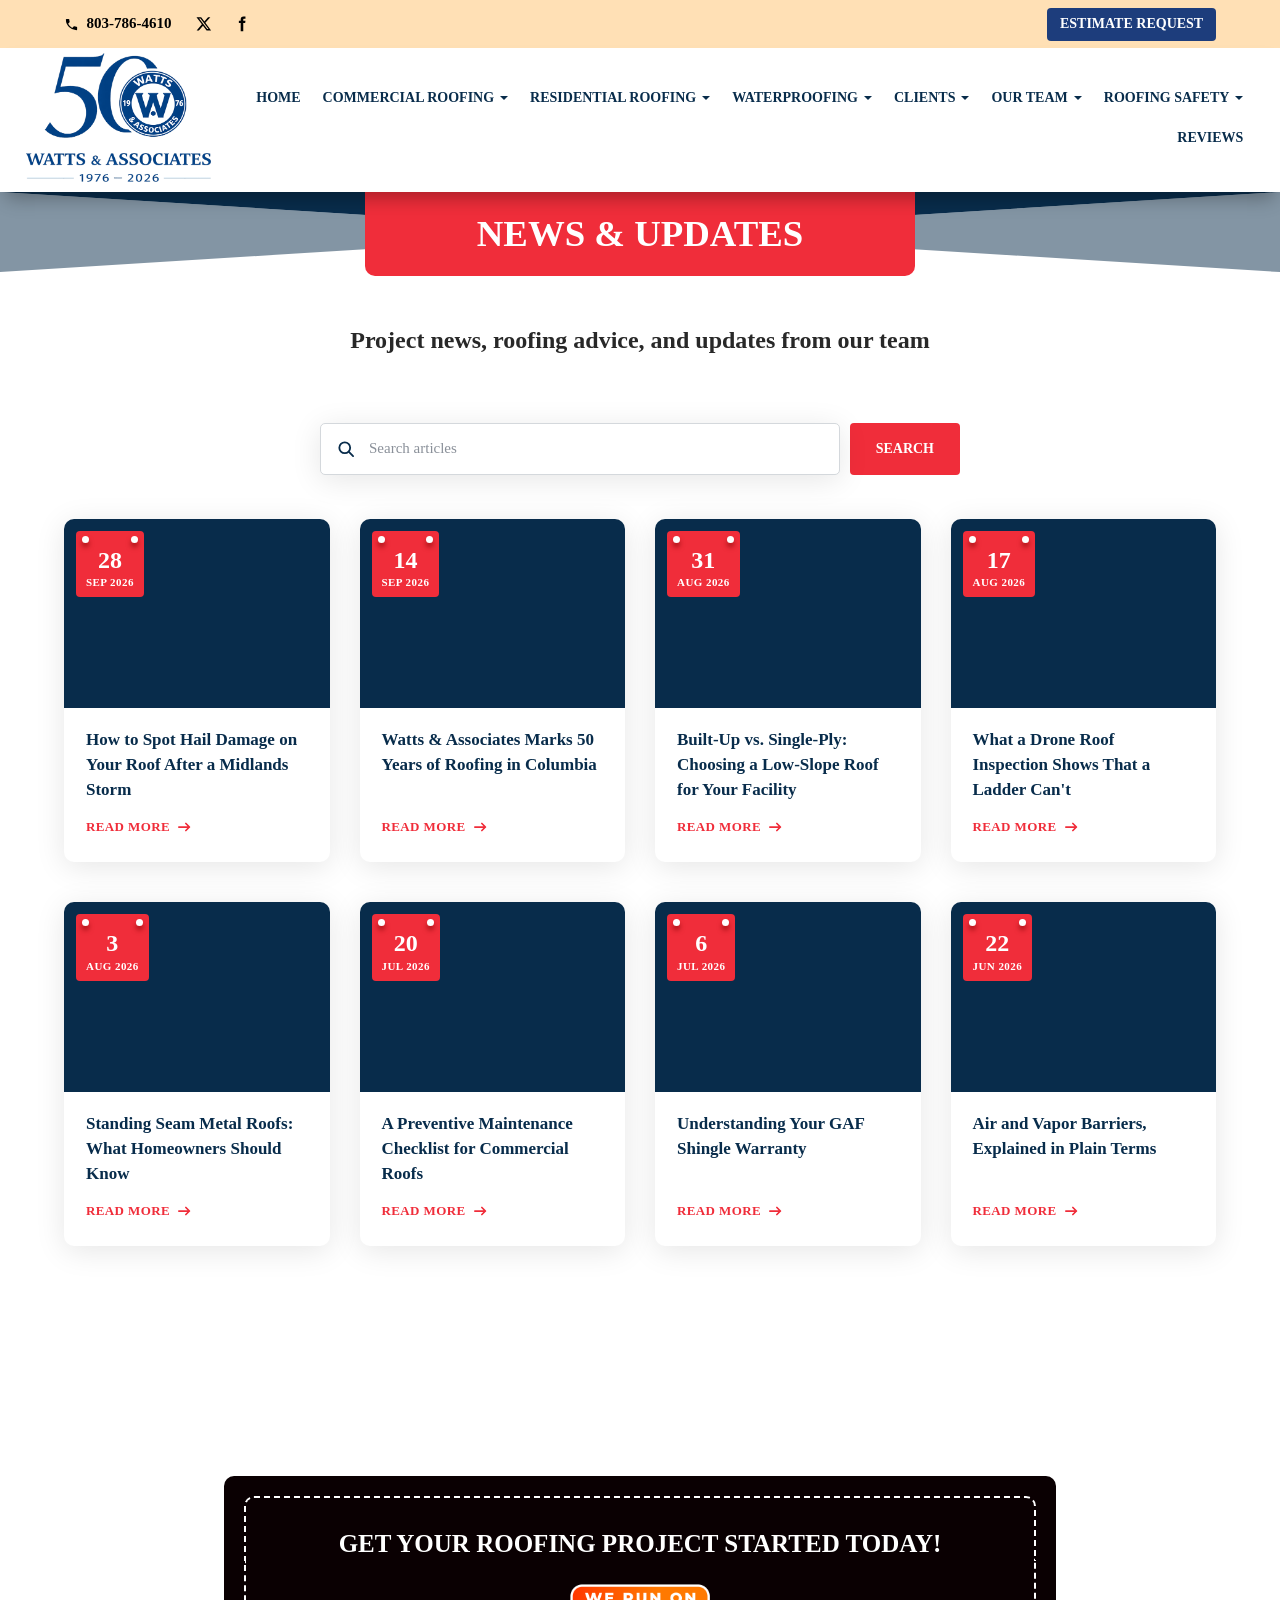
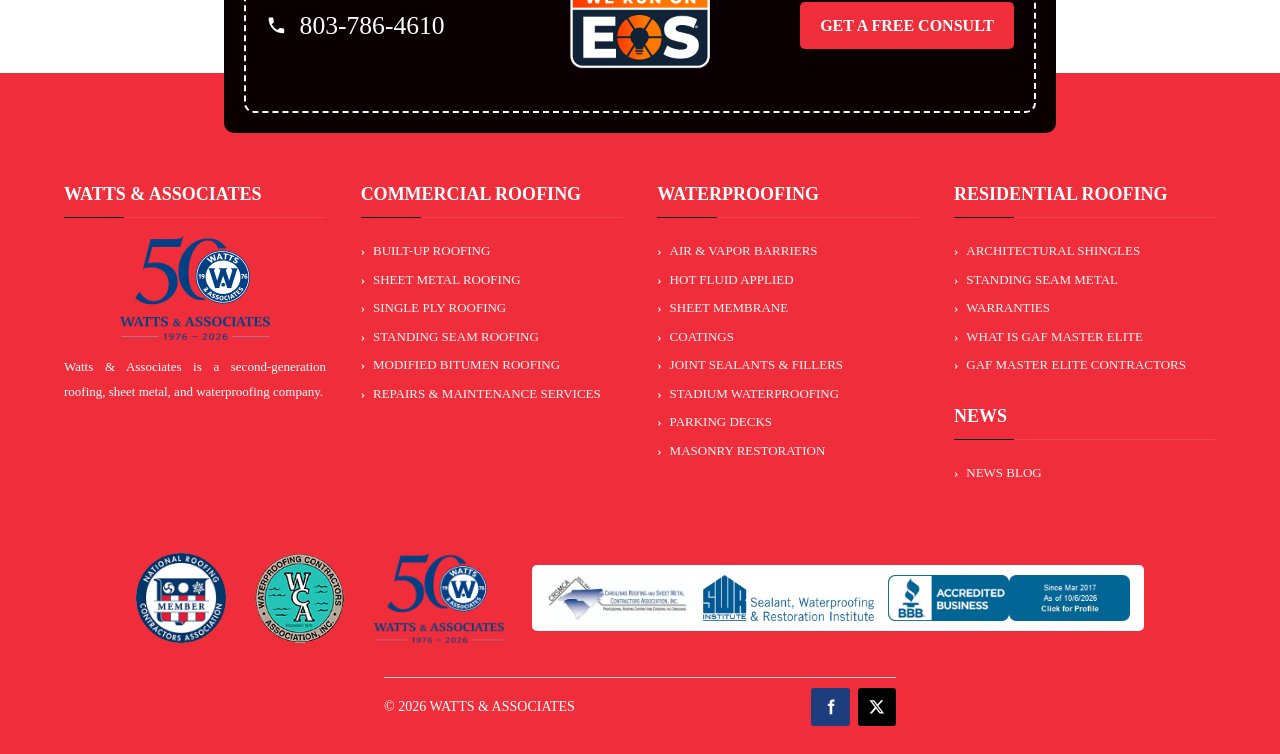
<file: index.html>
<!DOCTYPE html>
<html lang="en-US">
<head>
  <meta charset="UTF-8">
  <meta name="viewport" content="width=device-width, initial-scale=1">
  <title>Watts &amp; Associates Roofing — Blog Mockups</title>
  <meta http-equiv="refresh" content="0; url=blog-overview.html">
</head>
<body>
  <p><a href="blog-overview.html">News &amp; Updates (blog overview)</a> · <a href="blog-post.html">Blog post</a></p>
</body>
</html>
</file>
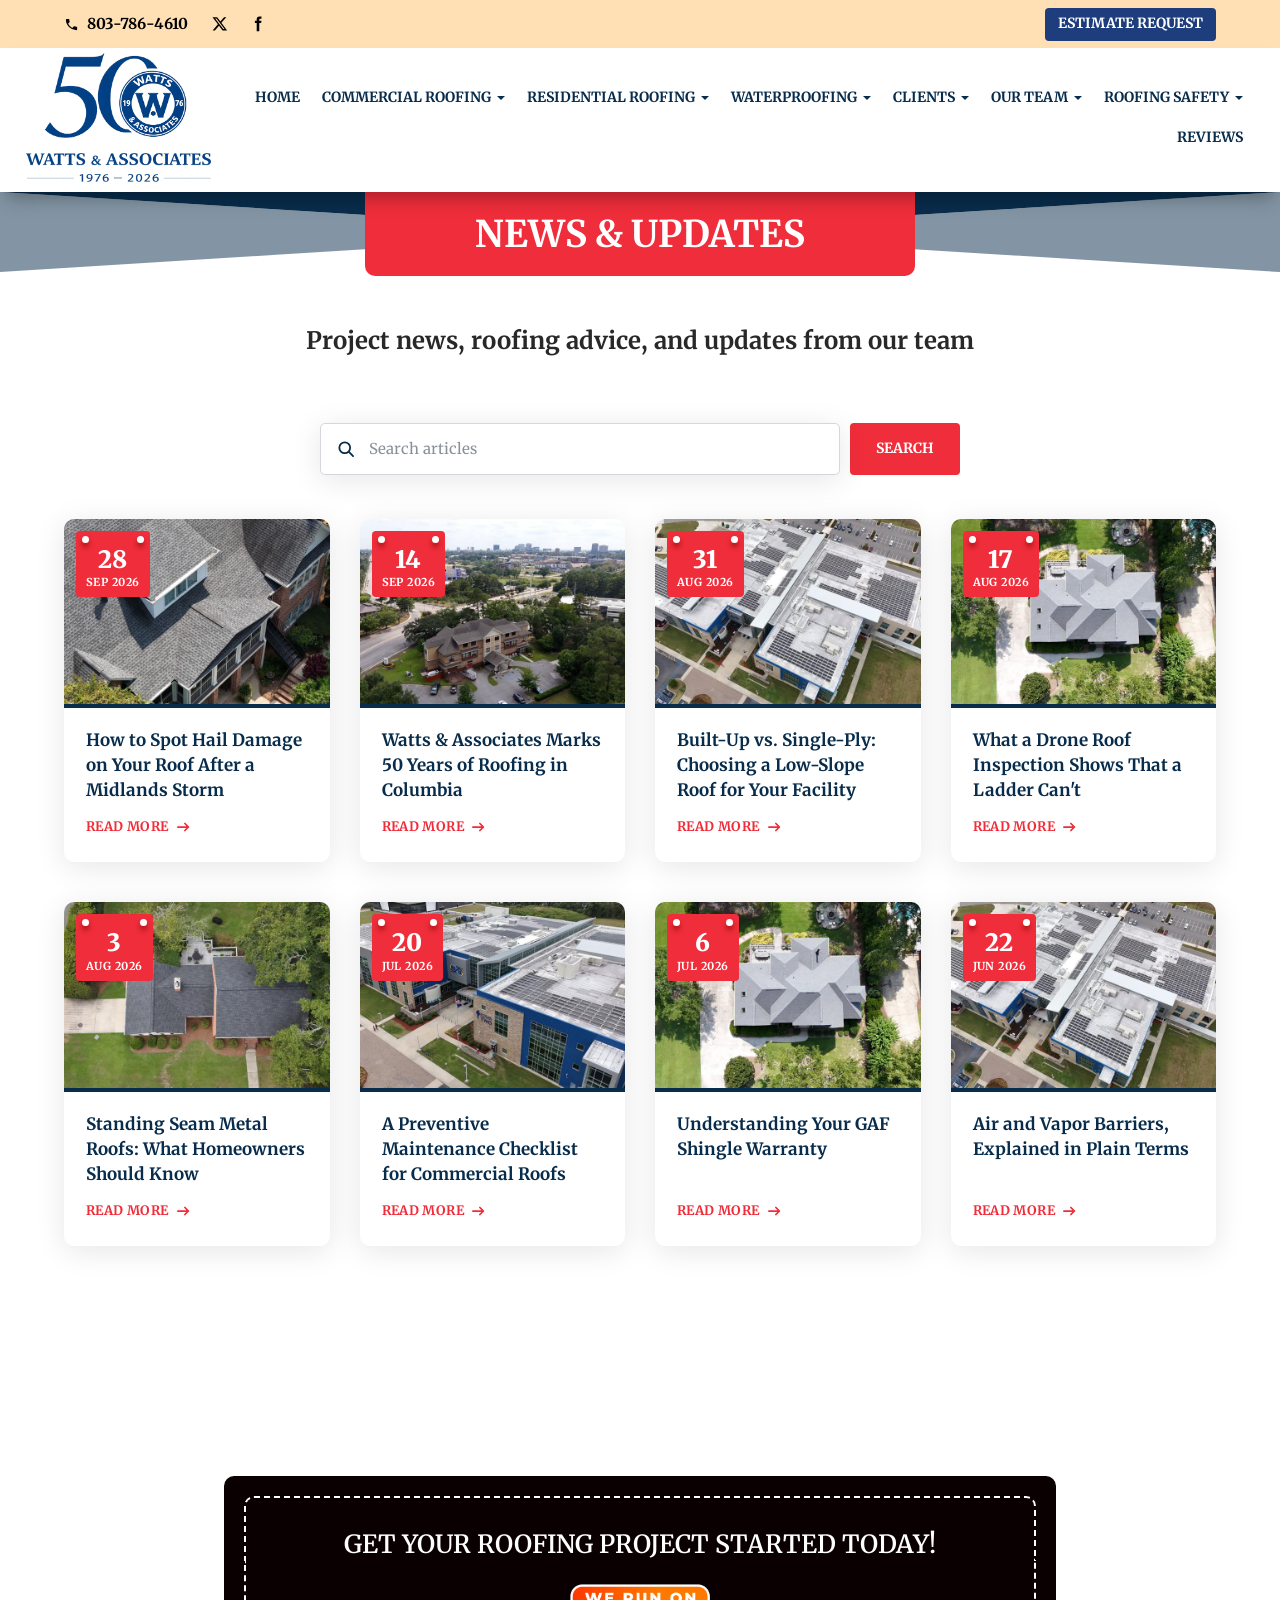
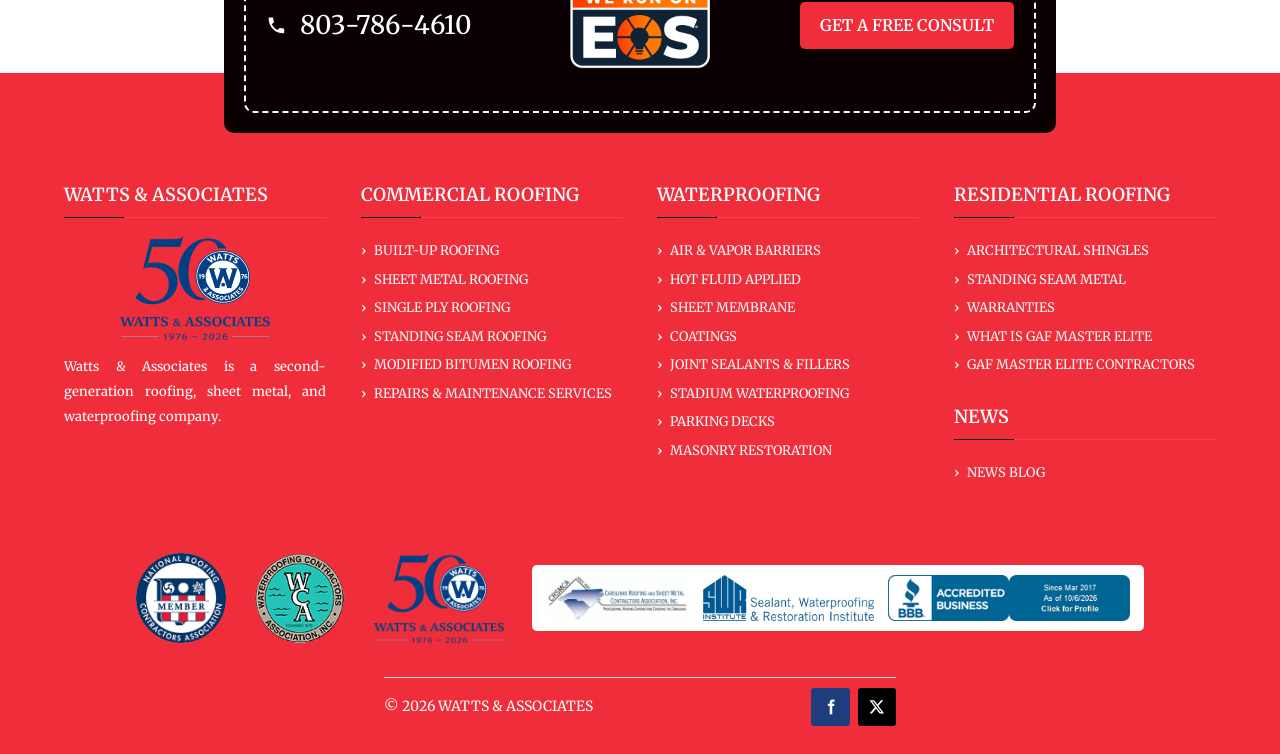
<file: blog-overview.html>
<!DOCTYPE html>
<html lang="en-US">
<head>
  <meta charset="UTF-8">
  <meta name="viewport" content="width=device-width, initial-scale=1, viewport-fit=cover">
  <title>News &amp; Updates | Watts &amp; Associates Roofing</title>
  <!-- Mockup: blog overview (archive) page. Header and footer replicate the live Divi Theme Builder templates. -->
  <link rel="preconnect" href="https://fonts.googleapis.com">
  <link rel="preconnect" href="https://fonts.gstatic.com" crossorigin>
  <link href="https://fonts.googleapis.com/css2?family=Merriweather:wght@300;400;700;900&display=swap" rel="stylesheet">
  <link rel="stylesheet" href="css/watts-blog.css">
</head>
<body>

<!-- ===================== HEADER (existing Theme Builder header) ===================== -->
<div class="wr-topbar">
  <div class="wr-topbar__inner">
    <div class="wr-topbar__left">
      <a class="wr-btn wr-topbar__phone" href="tel:8037864610"><svg viewBox="0 0 24 24" aria-hidden="true" fill="currentColor"><path d="M6.6 10.8a15.1 15.1 0 0 0 6.6 6.6l2.2-2.2a1 1 0 0 1 1-.25 11.4 11.4 0 0 0 3.6.57 1 1 0 0 1 1 1V20a1 1 0 0 1-1 1A17 17 0 0 1 3 4a1 1 0 0 1 1-1h3.5a1 1 0 0 1 1 1c0 1.25.2 2.45.57 3.57a1 1 0 0 1-.25 1z"/></svg>803-786-4610</a>
      <ul class="wr-social" aria-label="Social media">
        <li><a href="https://twitter.com/wattsroofinginc" aria-label="Follow on X"><svg viewBox="0 0 24 24" aria-hidden="true" fill="currentColor"><path d="M17.8 3h3.1l-6.8 7.7L22 21h-6.2l-4.9-6.3L5.3 21H2.2l7.2-8.3L2 3h6.4l4.4 5.8zm-1.1 16.2h1.7L7.4 4.7H5.6z"/></svg></a></li>
        <li><a href="https://www.facebook.com/WattsandAssociatesRoofing/" aria-label="Follow on Facebook"><svg viewBox="0 0 24 24" aria-hidden="true" fill="currentColor"><path d="M14 8V6.2c0-.8.2-1.2 1.4-1.2H17V2h-2.5C11.6 2 10.5 3.6 10.5 6v2H8v3h2.5v11H14V11h2.6L17 8z"/></svg></a></li>
      </ul>
    </div>
    <a class="wr-btn wr-btn--estimate" href="https://www.wattsroofing.com/free-roofing-inspection-estimate/">Estimate Request</a>
  </div>
</div>

<header class="wr-header">
  <div class="wr-header__inner">
    <a class="wr-logo" href="https://www.wattsroofing.com/"><img src="images/logo-50th.png" alt="Watts &amp; Associates Roofing — 50th anniversary" width="600" height="415"></a>
    <button class="wr-menu-toggle" type="button" aria-expanded="false" aria-controls="wr-nav" aria-label="Open menu"><svg viewBox="0 0 24 24" aria-hidden="true" fill="currentColor"><path d="M3 6h18v2.2H3zm0 4.9h18v2.2H3zm0 4.9h18V18H3z"/></svg></button>
    <nav class="wr-nav" id="wr-nav" aria-label="Main">
      <ul>
          <li><a href="#">Home</a></li>
          <li class="has-sub"><a href="#">Commercial Roofing</a><ul class="sub-menu"><li><a href="#">Built-up Roofing</a></li><li><a href="#">Single Ply Roofing</a></li><li><a href="#">Standing Seam Roofing</a></li><li><a href="#">Modified Bitumen Roofing</a></li><li><a href="#">Sheet Metal Fabrication</a></li><li><a href="#">Repairs &amp; Maintenance Services</a></li></ul></li>
          <li class="has-sub"><a href="#">Residential Roofing</a><ul class="sub-menu"><li><a href="#">Architectural Shingles</a></li><li><a href="#">Standing Seam Metal</a></li><li><a href="#">Warranties</a></li><li><a href="#">What does it mean to be GAF Master Elite</a></li><li><a href="#">GAF Master Elite Roofing Contractors</a></li></ul></li>
          <li class="has-sub"><a href="#">Waterproofing</a><ul class="sub-menu"><li><a href="#">Air &amp; Vapor Barriers</a></li><li><a href="#">Hot Fluid Applied Rubberized Asphalt</a></li><li><a href="#">Sheet Membrane Waterproofing Systems</a></li><li><a href="#">Waterproofing Coatings Systems</a></li><li><a href="#">Joint Sealants Caulking &amp; Joint Fillers</a></li><li><a href="#">Stadium &amp; Athletic Facility Waterproofing</a></li><li><a href="#">Parking Decks and Plaza Deck Waterproofing</a></li><li><a href="#">Masonry Restoration Services</a></li></ul></li>
          <li class="has-sub"><a href="#">Clients</a><ul class="sub-menu"><li><a href="#">Industrial &amp; Commercial</a></li><li><a href="#">Education</a></li><li><a href="#">Health Care</a></li><li><a href="#">Church Partners</a></li></ul></li>
          <li class="has-sub"><a href="#">Our Team</a><ul class="sub-menu"><li><a href="#">Richard Watts – Founder (retired)</a></li><li><a href="#">Rick O’Connor – President</a></li><li><a href="#">Kip McCoy – Managing Member</a></li><li><a href="#">Scott Mathias – Vice President – Roofing</a></li><li><a href="#">Wyman Windham – Field Operations – Roofing</a></li><li><a href="#">Aimee Jeffcoat – Payroll/Human Resources</a></li><li><a href="#">Michelle Teeter – Service/Preventive Maintenance</a></li><li><a href="#">Alex Miller – Residential Sales</a></li><li><a href="#">Rhae Sutphin – Accounting/HR departments</a></li><li><a href="#">Mike Mauldin – Superintendent</a></li><li><a href="#">Matt McCoy – Project Manager</a></li><li><a href="#">Jeremie Davis – Safety Manager</a></li><li><a href="#">Patrick Erwin – Estimator</a></li></ul></li>
          <li class="has-sub"><a href="#">Roofing Safety</a><ul class="sub-menu"><li><a href="#">Our Credentials</a></li><li><a href="#">Association Memberships</a></li></ul></li>
          <li><a href="#">Reviews</a></li>
      </ul>
    </nav>
  </div>
</header>

<!-- ===================== PAGE CONTENT ===================== -->
<main>
  <section class="wr-page-title">
    <div class="wr-page-title__tab"><h1>News &amp; Updates</h1></div>
    <div class="wr-intro">
      <h2>Project news, roofing advice, and updates from our team</h2>
    </div>
  </section>

  <section class="wr-blog" aria-label="Articles">
    <!-- Search: on WordPress this can submit to /news/?s=term (or filter via the REST API). The mockup filters in the browser. -->
    <form class="wr-search" role="search" action="/news/" method="get" id="wr-search">
      <div class="wr-search__field">
        <label for="wr-search-input" class="wr-sr-only">Search articles</label>
        <svg class="wr-search__icon" viewBox="0 0 24 24" aria-hidden="true"><circle cx="10.5" cy="10.5" r="6.5" fill="none" stroke="currentColor" stroke-width="2.2"/><path d="m15.5 15.5 5 5" stroke="currentColor" stroke-width="2.2" stroke-linecap="round"/></svg>
        <input id="wr-search-input" type="search" name="s" placeholder="Search articles" autocomplete="off">
        <button type="button" class="wr-search__clear" aria-label="Clear search" hidden><svg viewBox="0 0 24 24" aria-hidden="true"><path d="M6 6l12 12M18 6 6 18" stroke="currentColor" stroke-width="2.2" stroke-linecap="round"/></svg></button>
      </div>
      <button type="submit" class="wr-btn wr-search__submit">Search</button>
    </form>
    <p class="wr-search__summary" id="wr-search-summary" aria-live="polite" hidden></p>
    <ul class="wr-blog__grid" id="wr-post-grid">
        <li>
          <article class="post-card">
            <a class="post-card__link" href="blog-post.html">
              <div class="post-card__media">
                <img src="images/thumb-shingle-closeup.jpg" alt="" width="640" height="448" loading="lazy">
                <time class="post-card__date" datetime="2026-09-28">
                  <span class="post-card__day">28</span>
                  <span class="post-card__month">Sep 2026</span>
                </time>
              </div>
              <div class="post-card__body">
                <h2 class="post-card__title">How to Spot Hail Damage on Your Roof After a Midlands Storm</h2>
                <span class="post-card__more">Read more <svg class="post-card__arrow" viewBox="0 0 16 16" aria-hidden="true"><path d="M1 8h12M9 4l4 4-4 4" fill="none" stroke="currentColor" stroke-width="2" stroke-linecap="round" stroke-linejoin="round"/></svg></span>
              </div>
            </a>
          </article>
        </li>
        <li>
          <article class="post-card">
            <a class="post-card__link" href="blog-post.html">
              <div class="post-card__media">
                <img src="images/thumb-ronald-mcdonald-house.jpg" alt="" width="640" height="448" loading="lazy">
                <time class="post-card__date" datetime="2026-09-14">
                  <span class="post-card__day">14</span>
                  <span class="post-card__month">Sep 2026</span>
                </time>
              </div>
              <div class="post-card__body">
                <h2 class="post-card__title">Watts &amp; Associates Marks 50 Years of Roofing in Columbia</h2>
                <span class="post-card__more">Read more <svg class="post-card__arrow" viewBox="0 0 16 16" aria-hidden="true"><path d="M1 8h12M9 4l4 4-4 4" fill="none" stroke="currentColor" stroke-width="2" stroke-linecap="round" stroke-linejoin="round"/></svg></span>
              </div>
            </a>
          </article>
        </li>
        <li>
          <article class="post-card">
            <a class="post-card__link" href="blog-post.html">
              <div class="post-card__media">
                <img src="images/thumb-school-solar-top.jpg" alt="" width="640" height="448" loading="lazy">
                <time class="post-card__date" datetime="2026-08-31">
                  <span class="post-card__day">31</span>
                  <span class="post-card__month">Aug 2026</span>
                </time>
              </div>
              <div class="post-card__body">
                <h2 class="post-card__title">Built-Up vs. Single-Ply: Choosing a Low-Slope Roof for Your Facility</h2>
                <span class="post-card__more">Read more <svg class="post-card__arrow" viewBox="0 0 16 16" aria-hidden="true"><path d="M1 8h12M9 4l4 4-4 4" fill="none" stroke="currentColor" stroke-width="2" stroke-linecap="round" stroke-linejoin="round"/></svg></span>
              </div>
            </a>
          </article>
        </li>
        <li>
          <article class="post-card">
            <a class="post-card__link" href="blog-post.html">
              <div class="post-card__media">
                <img src="images/thumb-residential-topdown.jpg" alt="" width="640" height="448" loading="lazy">
                <time class="post-card__date" datetime="2026-08-17">
                  <span class="post-card__day">17</span>
                  <span class="post-card__month">Aug 2026</span>
                </time>
              </div>
              <div class="post-card__body">
                <h2 class="post-card__title">What a Drone Roof Inspection Shows That a Ladder Can&#x27;t</h2>
                <span class="post-card__more">Read more <svg class="post-card__arrow" viewBox="0 0 16 16" aria-hidden="true"><path d="M1 8h12M9 4l4 4-4 4" fill="none" stroke="currentColor" stroke-width="2" stroke-linecap="round" stroke-linejoin="round"/></svg></span>
              </div>
            </a>
          </article>
        </li>
        <li>
          <article class="post-card">
            <a class="post-card__link" href="blog-post.html">
              <div class="post-card__media">
                <img src="images/thumb-residential-dark-shingle.jpg" alt="" width="640" height="448" loading="lazy">
                <time class="post-card__date" datetime="2026-08-03">
                  <span class="post-card__day">3</span>
                  <span class="post-card__month">Aug 2026</span>
                </time>
              </div>
              <div class="post-card__body">
                <h2 class="post-card__title">Standing Seam Metal Roofs: What Homeowners Should Know</h2>
                <span class="post-card__more">Read more <svg class="post-card__arrow" viewBox="0 0 16 16" aria-hidden="true"><path d="M1 8h12M9 4l4 4-4 4" fill="none" stroke="currentColor" stroke-width="2" stroke-linecap="round" stroke-linejoin="round"/></svg></span>
              </div>
            </a>
          </article>
        </li>
        <li>
          <article class="post-card">
            <a class="post-card__link" href="blog-post.html">
              <div class="post-card__media">
                <img src="images/thumb-school-solar-angle.jpg" alt="" width="640" height="448" loading="lazy">
                <time class="post-card__date" datetime="2026-07-20">
                  <span class="post-card__day">20</span>
                  <span class="post-card__month">Jul 2026</span>
                </time>
              </div>
              <div class="post-card__body">
                <h2 class="post-card__title">A Preventive Maintenance Checklist for Commercial Roofs</h2>
                <span class="post-card__more">Read more <svg class="post-card__arrow" viewBox="0 0 16 16" aria-hidden="true"><path d="M1 8h12M9 4l4 4-4 4" fill="none" stroke="currentColor" stroke-width="2" stroke-linecap="round" stroke-linejoin="round"/></svg></span>
              </div>
            </a>
          </article>
        </li>
        <li>
          <article class="post-card">
            <a class="post-card__link" href="blog-post.html">
              <div class="post-card__media">
                <img src="images/thumb-residential-topdown.jpg" alt="" width="640" height="448" loading="lazy">
                <time class="post-card__date" datetime="2026-07-06">
                  <span class="post-card__day">6</span>
                  <span class="post-card__month">Jul 2026</span>
                </time>
              </div>
              <div class="post-card__body">
                <h2 class="post-card__title">Understanding Your GAF Shingle Warranty</h2>
                <span class="post-card__more">Read more <svg class="post-card__arrow" viewBox="0 0 16 16" aria-hidden="true"><path d="M1 8h12M9 4l4 4-4 4" fill="none" stroke="currentColor" stroke-width="2" stroke-linecap="round" stroke-linejoin="round"/></svg></span>
              </div>
            </a>
          </article>
        </li>
        <li>
          <article class="post-card">
            <a class="post-card__link" href="blog-post.html">
              <div class="post-card__media">
                <img src="images/thumb-school-solar-top.jpg" alt="" width="640" height="448" loading="lazy">
                <time class="post-card__date" datetime="2026-06-22">
                  <span class="post-card__day">22</span>
                  <span class="post-card__month">Jun 2026</span>
                </time>
              </div>
              <div class="post-card__body">
                <h2 class="post-card__title">Air and Vapor Barriers, Explained in Plain Terms</h2>
                <span class="post-card__more">Read more <svg class="post-card__arrow" viewBox="0 0 16 16" aria-hidden="true"><path d="M1 8h12M9 4l4 4-4 4" fill="none" stroke="currentColor" stroke-width="2" stroke-linecap="round" stroke-linejoin="round"/></svg></span>
              </div>
            </a>
          </article>
        </li>
    </ul>

    <!-- Infinite scroll: when this sentinel scrolls into view, the next batch of posts loads. -->
    <div class="wr-loader" id="wr-loader" aria-hidden="true">
      <span class="wr-loader__dot"></span><span class="wr-loader__dot"></span><span class="wr-loader__dot"></span>
    </div>
    <p class="wr-blog__end" id="wr-blog-end" hidden>You've reached the end of our articles.</p>
    <div class="wr-search-empty" id="wr-search-empty" hidden>
      <p class="wr-search-empty__title">No articles match your search.</p>
      <p>Try a different word, or <button type="button" class="wr-search-empty__clear">show all articles</button>.</p>
    </div>
    <p class="wr-sr-only" id="wr-blog-status" aria-live="polite"></p>
    <noscript><p class="wr-blog__end"><a href="/news/page/2/">See older articles</a></p></noscript>
  </section>
</main>

<!-- Card template used by the infinite-scroll script -->
<template id="wr-card-template">
  <li>
    <article class="post-card">
      <a class="post-card__link" href="">
        <div class="post-card__media">
          <img src="" alt="" width="640" height="448" loading="lazy">
          <time class="post-card__date" datetime="">
            <span class="post-card__day"></span>
            <span class="post-card__month"></span>
          </time>
        </div>
        <div class="post-card__body">
          <h2 class="post-card__title"></h2>
          <span class="post-card__more">Read more <svg class="post-card__arrow" viewBox="0 0 16 16" aria-hidden="true"><path d="M1 8h12M9 4l4 4-4 4" fill="none" stroke="currentColor" stroke-width="2" stroke-linecap="round" stroke-linejoin="round"/></svg></span>
        </div>
      </a>
    </article>
  </li>
</template>

<!--
  MOCKUP DATA: stands in for the next pages of posts.
  In WordPress, replace fetchNextBatch() below with a request to the REST API, e.g.
  /wp-json/wp/v2/posts?per_page=4&page=N&_embed  (featured image via _embedded['wp:featuredmedia']).
-->
<script type="application/json" id="wr-more-posts">
[
 {
  "url": "blog-post.html",
  "image": "images/thumb-school-solar-angle.jpg",
  "date": "2026-06-08",
  "day": "8",
  "month": "Jun 2026",
  "title": "Project Spotlight: A School Roof Replacement in Lexington"
 },
 {
  "url": "blog-post.html",
  "image": "images/thumb-residential-dark-shingle.jpg",
  "date": "2026-05-25",
  "day": "25",
  "month": "May 2026",
  "title": "Repair or Replace? Signs Your Shingle Roof Is Done"
 },
 {
  "url": "blog-post.html",
  "image": "images/thumb-ronald-mcdonald-house.jpg",
  "date": "2026-05-11",
  "day": "11",
  "month": "May 2026",
  "title": "Why Parking Decks Need Waterproofing Before Problems Show"
 },
 {
  "url": "blog-post.html",
  "image": "images/thumb-shingle-closeup.jpg",
  "date": "2026-04-27",
  "day": "27",
  "month": "Apr 2026",
  "title": "Inside Our Jobsite Safety Program"
 },
 {
  "url": "blog-post.html",
  "image": "images/thumb-shingle-closeup.jpg",
  "date": "2026-04-13",
  "day": "13",
  "month": "Apr 2026",
  "title": "Spring Roof Checkup: What to Look for After Winter"
 },
 {
  "url": "blog-post.html",
  "image": "images/thumb-school-solar-top.jpg",
  "date": "2026-03-30",
  "day": "30",
  "month": "Mar 2026",
  "title": "How Modified Bitumen Roofs Hold Up in South Carolina Heat"
 },
 {
  "url": "blog-post.html",
  "image": "images/thumb-ronald-mcdonald-house.jpg",
  "date": "2026-03-16",
  "day": "16",
  "month": "Mar 2026",
  "title": "Project Spotlight: Standing Seam Panels for a Midlands Church"
 },
 {
  "url": "blog-post.html",
  "image": "images/thumb-residential-topdown.jpg",
  "date": "2026-03-02",
  "day": "2",
  "month": "Mar 2026",
  "title": "What Being a GAF Master Elite Contractor Means for You"
 },
 {
  "url": "blog-post.html",
  "image": "images/thumb-residential-dark-shingle.jpg",
  "date": "2026-02-16",
  "day": "16",
  "month": "Feb 2026",
  "title": "Choosing Gutters and Sheet Metal Trim That Last"
 },
 {
  "url": "blog-post.html",
  "image": "images/thumb-school-solar-angle.jpg",
  "date": "2026-02-02",
  "day": "2",
  "month": "Feb 2026",
  "title": "How We Plan a Roof Replacement Around a Working Facility"
 },
 {
  "url": "blog-post.html",
  "image": "images/thumb-school-solar-top.jpg",
  "date": "2026-01-19",
  "day": "19",
  "month": "Jan 2026",
  "title": "Joint Sealants: Small Details That Stop Big Leaks"
 },
 {
  "url": "blog-post.html",
  "image": "images/thumb-ronald-mcdonald-house.jpg",
  "date": "2026-01-05",
  "day": "5",
  "month": "Jan 2026",
  "title": "Looking Back at Our Biggest Projects of 2025"
 }
]
</script>

<!-- ===================== FOOTER (existing Theme Builder footer) ===================== -->
<footer>
  <div class="wr-footer-cta">
    <div class="wr-footer-cta__top"><h2>Get Your Roofing Project Started Today!</h2></div>
    <div class="wr-footer-cta__bottom">
      <a class="wr-btn wr-footer-cta__phone" href="tel:803-786-4610"><svg viewBox="0 0 24 24" aria-hidden="true" fill="currentColor"><path d="M6.6 10.8a15.1 15.1 0 0 0 6.6 6.6l2.2-2.2a1 1 0 0 1 1-.25 11.4 11.4 0 0 0 3.6.57 1 1 0 0 1 1 1V20a1 1 0 0 1-1 1A17 17 0 0 1 3 4a1 1 0 0 1 1-1h3.5a1 1 0 0 1 1 1c0 1.25.2 2.45.57 3.57a1 1 0 0 1-.25 1z"/></svg>803-786-4610</a>
      <div class="wr-footer-cta__badge"><img src="images/badge-eos.webp" alt="We Run On EOS" width="1000" height="660"></div>
      <a class="wr-btn wr-btn--consult" href="https://www.wattsroofing.com/free-roofing-inspection-estimate/">Get a Free Consult</a>
    </div>
  </div>

  <div class="wr-footer">
    <div class="wr-footer__cols">
      <div>
        <h3>Watts &amp; Associates</h3>
        <img class="wr-footer__logo" src="images/logo-50th.png" alt="Watts &amp; Associates 50th anniversary badge" width="600" height="415">
        <p class="wr-footer__about">Watts &amp; Associates is a second-generation roofing, sheet metal, and waterproofing company.</p>
      </div>
      <div>
        <h3>Commercial Roofing</h3>
        <ul class="wr-footer__links"><li><a href="#">Built-Up Roofing</a></li><li><a href="#">Sheet Metal Roofing</a></li><li><a href="#">Single Ply Roofing</a></li><li><a href="#">Standing Seam Roofing</a></li><li><a href="#">Modified Bitumen Roofing</a></li><li><a href="#">Repairs &amp; Maintenance Services</a></li></ul>
      </div>
      <div>
        <h3>Waterproofing</h3>
        <ul class="wr-footer__links"><li><a href="#">Air &amp; Vapor Barriers</a></li><li><a href="#">Hot Fluid Applied</a></li><li><a href="#">Sheet Membrane</a></li><li><a href="#">Coatings</a></li><li><a href="#">Joint Sealants &amp; Fillers</a></li><li><a href="#">Stadium Waterproofing</a></li><li><a href="#">Parking Decks</a></li><li><a href="#">Masonry Restoration</a></li></ul>
      </div>
      <div>
        <h3>Residential Roofing</h3>
        <ul class="wr-footer__links"><li><a href="#">Architectural Shingles</a></li><li><a href="#">Standing Seam Metal</a></li><li><a href="#">Warranties</a></li><li><a href="#">What Is GAF Master Elite</a></li><li><a href="#">GAF Master Elite Contractors</a></li></ul>
        <h3>News</h3>
        <ul class="wr-footer__links"><li><a href="#">News Blog</a></li></ul>
      </div>
    </div>

    <div class="wr-footer__badges">
      <img src="images/badge-nrca.png" alt="NRCA member" width="200" height="200">
      <img src="images/badge-wca.png" alt="WCA" width="123" height="120">
      <img src="images/logo-50th.png" alt="Watts &amp; Associates 50th anniversary badge" width="600" height="415">
      <div class="wr-footer__badge-panel">
        <img src="images/badge-crsmca.png" alt="CRSMCA" width="620" height="200">
        <img src="images/badge-swr.png" alt="SWR Institute" width="500" height="134">
        <img src="images/badge-bbb.png" alt="BBB accredited business" width="300" height="57">
      </div>
      <!-- Columbia Chamber widget and BBB script seal load via third-party scripts on the live site; omitted in the mockup. -->
    </div>

    <div class="wr-footer__bottom">
      <p>&copy; 2026 Watts &amp; Associates</p>
      <ul class="wr-social" aria-label="Social media">
        <li><a class="fb" href="https://www.facebook.com/WattsandAssociatesRoofing/" aria-label="Follow on Facebook"><svg viewBox="0 0 24 24" aria-hidden="true" fill="currentColor"><path d="M14 8V6.2c0-.8.2-1.2 1.4-1.2H17V2h-2.5C11.6 2 10.5 3.6 10.5 6v2H8v3h2.5v11H14V11h2.6L17 8z"/></svg></a></li>
        <li><a class="x" href="https://twitter.com/wattsroofinginc" aria-label="Follow on X"><svg viewBox="0 0 24 24" aria-hidden="true" fill="currentColor"><path d="M17.8 3h3.1l-6.8 7.7L22 21h-6.2l-4.9-6.3L5.3 21H2.2l7.2-8.3L2 3h6.4l4.4 5.8zm-1.1 16.2h1.7L7.4 4.7H5.6z"/></svg></a></li>
      </ul>
    </div>
  </div>
</footer>

<script>
  // Article grid: infinite scroll + search
  (function () {
    var grid = document.getElementById('wr-post-grid');
    var loader = document.getElementById('wr-loader');
    var end = document.getElementById('wr-blog-end');
    var status = document.getElementById('wr-blog-status');
    var tpl = document.getElementById('wr-card-template');
    var form = document.getElementById('wr-search');
    var input = document.getElementById('wr-search-input');
    var clearBtn = form.querySelector('.wr-search__clear');
    var summary = document.getElementById('wr-search-summary');
    var empty = document.getElementById('wr-search-empty');
    var BATCH = 4, loading = false, query = '';

    // All posts: the cards already on the page, then the mockup data for later pages.
    var all = Array.prototype.map.call(grid.children, function (li) {
      return {
        url: li.querySelector('.post-card__link').getAttribute('href'),
        image: li.querySelector('img').getAttribute('src'),
        date: li.querySelector('time').getAttribute('datetime'),
        day: li.querySelector('.post-card__day').textContent,
        month: li.querySelector('.post-card__month').textContent,
        title: li.querySelector('.post-card__title').textContent
      };
    }).concat(JSON.parse(document.getElementById('wr-more-posts').textContent));
    var shown = grid.children.length;

    // Mockup only: simulates a network request. Swap for a fetch() to the WP REST API.
    function fetchNextBatch() {
      return new Promise(function (resolve) {
        setTimeout(function () { resolve(all.slice(shown, shown + BATCH)); }, 700);
      });
    }

    function buildCard(p, animate) {
      var li = tpl.content.firstElementChild.cloneNode(true);
      li.querySelector('.post-card__link').href = p.url;
      li.querySelector('img').src = p.image;
      li.querySelector('time').setAttribute('datetime', p.date);
      li.querySelector('.post-card__day').textContent = p.day;
      li.querySelector('.post-card__month').textContent = p.month;
      li.querySelector('.post-card__title').textContent = p.title;
      if (animate) li.classList.add('is-new');
      return li;
    }
    function render(list, animate) {
      grid.innerHTML = '';
      list.forEach(function (p) { grid.appendChild(buildCard(p, animate)); });
    }

    function updateFooter() {
      var done = shown >= all.length;
      loader.hidden = !!query || done;
      end.hidden = !!query || !done;
    }

    function loadMore() {
      if (loading || query || shown >= all.length) return;
      loading = true;
      loader.classList.add('is-loading');
      fetchNextBatch().then(function (posts) {
        loading = false;
        loader.classList.remove('is-loading');
        if (query) return; // a search started while loading
        posts.forEach(function (p) { grid.appendChild(buildCard(p, true)); });
        shown += posts.length;
        status.textContent = posts.length + ' more articles loaded';
        updateFooter();
        check(); // keep filling if the loader is still on screen
      });
    }

    // Loads the next batch whenever the loader is within 300px of the viewport.
    function check() {
      if (loader.hidden || query) return;
      if (loader.getBoundingClientRect().top < window.innerHeight + 300) loadMore();
    }
    new IntersectionObserver(function (entries) {
      if (entries[0].isIntersecting) loadMore();
    }, { rootMargin: '0px 0px 300px 0px' }).observe(loader);
    window.addEventListener('scroll', check, { passive: true });

    // Search: every word typed must appear in the title.
    function runSearch() {
      var raw = input.value.trim();
      query = raw.toLowerCase();
      clearBtn.hidden = !raw;
      if (!query) {
        summary.hidden = true;
        empty.hidden = true;
        render(all.slice(0, shown), false);
        updateFooter();
        check();
        return;
      }
      var words = query.split(/\s+/);
      var matches = all.filter(function (p) {
        var t = p.title.toLowerCase();
        return words.every(function (w) { return t.indexOf(w) !== -1; });
      });
      render(matches, true);
      updateFooter();
      empty.hidden = matches.length > 0;
      summary.hidden = matches.length === 0;
      summary.innerHTML = '';
      summary.appendChild(document.createTextNode(matches.length + (matches.length === 1 ? ' article' : ' articles') + ' found for '));
      var q = document.createElement('strong'); q.textContent = '\u201C' + raw + '\u201D';
      summary.appendChild(q);
      status.textContent = matches.length ? summary.textContent : 'No articles match your search.';
    }
    var timer;
    input.addEventListener('input', function () { clearTimeout(timer); timer = setTimeout(runSearch, 200); });
    form.addEventListener('submit', function (e) { e.preventDefault(); clearTimeout(timer); runSearch(); });
    function clearSearch() { input.value = ''; runSearch(); input.focus(); }
    clearBtn.addEventListener('click', clearSearch);
    empty.querySelector('.wr-search-empty__clear').addEventListener('click', clearSearch);
  })();
</script>
<script>
  // Mobile menu toggle (stand-in for Divi's mobile menu)
  (function () {
    var btn = document.querySelector('.wr-menu-toggle');
    var nav = document.getElementById('wr-nav');
    btn.addEventListener('click', function () {
      var open = nav.classList.toggle('is-open');
      btn.setAttribute('aria-expanded', open ? 'true' : 'false');
      btn.setAttribute('aria-label', open ? 'Close menu' : 'Open menu');
    });
  })();
</script>
</body>
</html>
</file>
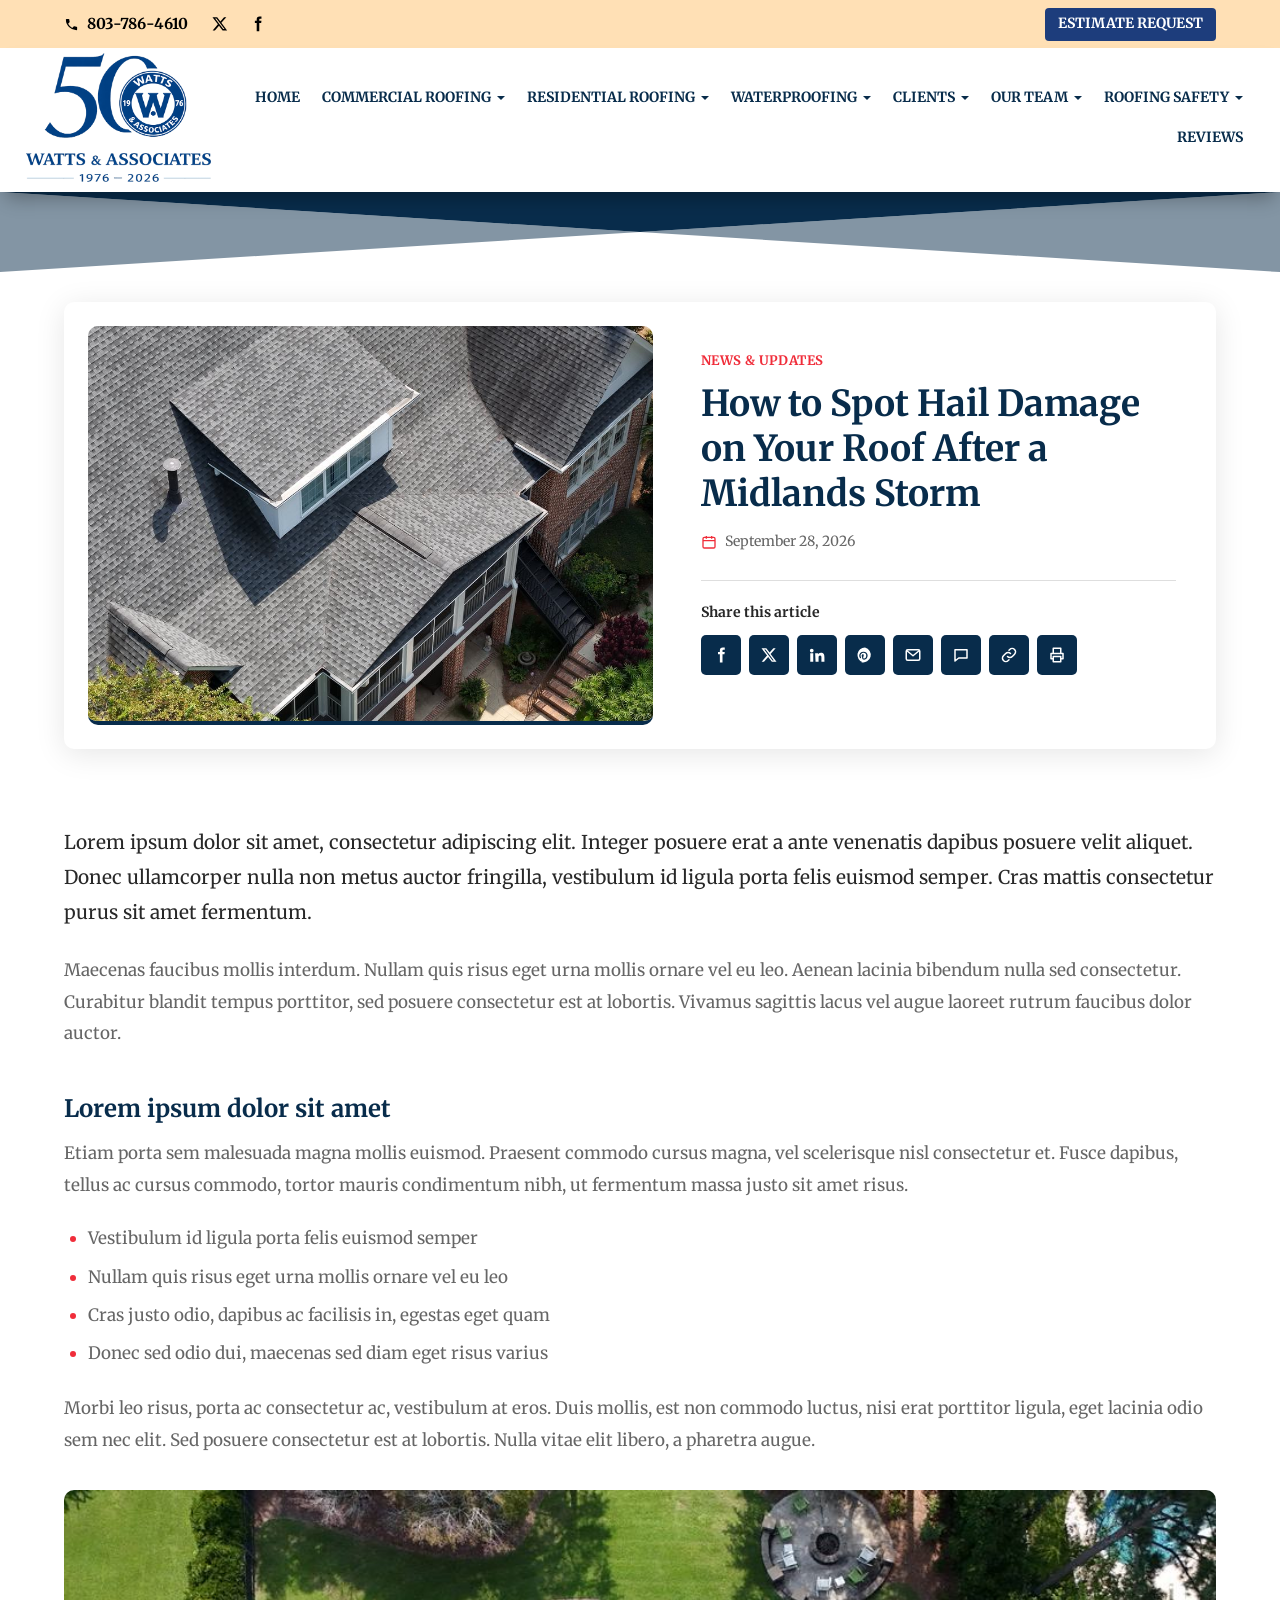
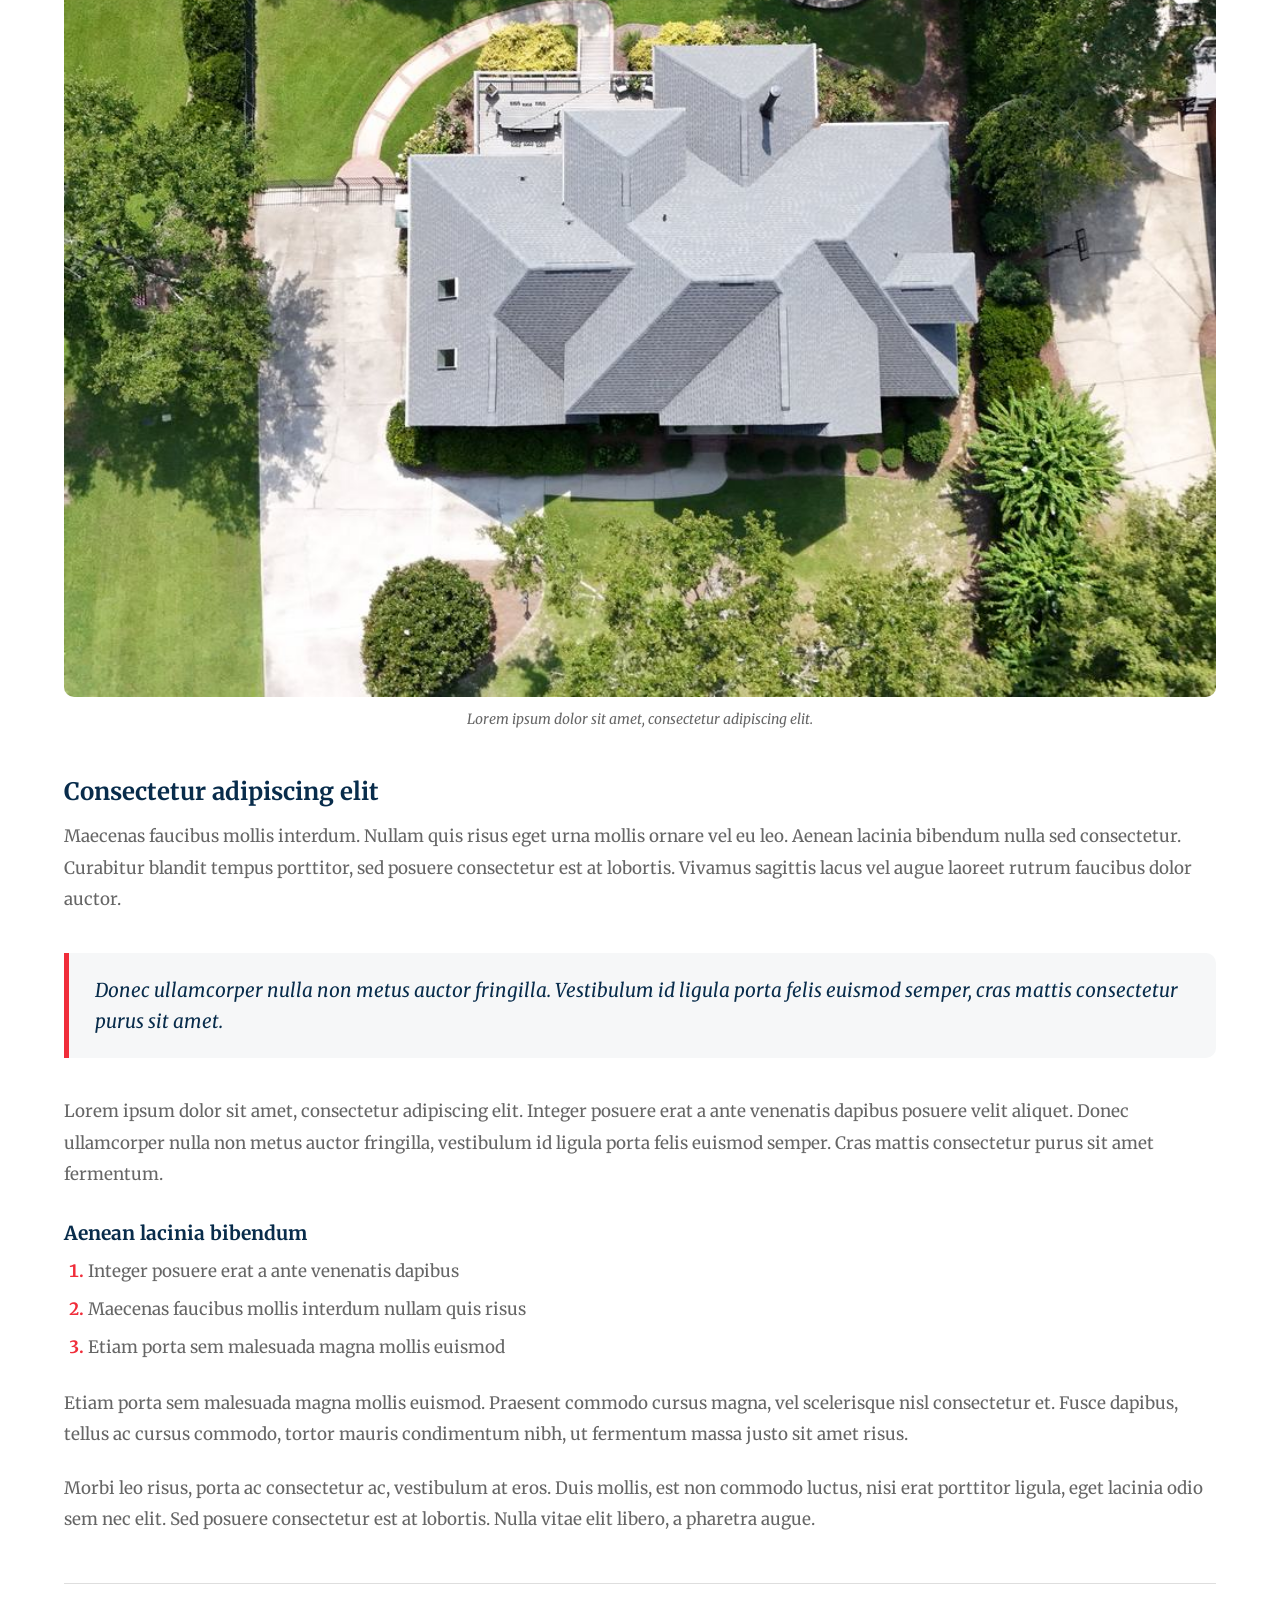
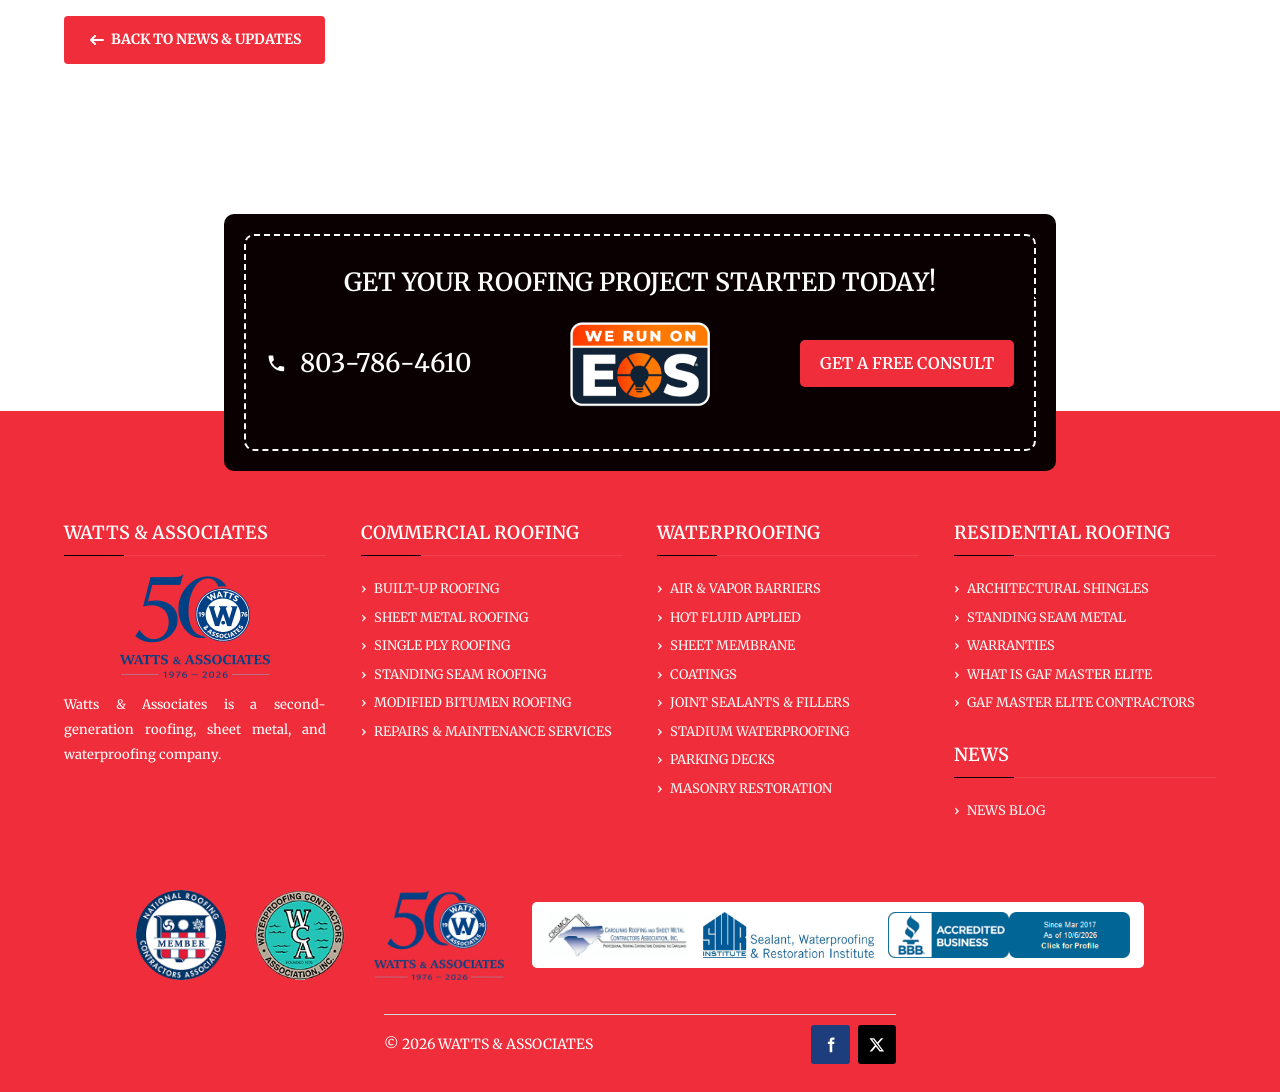
<file: blog-post.html>
<!DOCTYPE html>
<html lang="en-US">
<head>
  <meta charset="UTF-8">
  <meta name="viewport" content="width=device-width, initial-scale=1, viewport-fit=cover">
  <title>How to Spot Hail Damage on Your Roof After a Midlands Storm | Watts &amp; Associates Roofing</title>
  <!-- Mockup: single blog post page. Header and footer replicate the live Divi Theme Builder templates. -->
  <link rel="preconnect" href="https://fonts.googleapis.com">
  <link rel="preconnect" href="https://fonts.gstatic.com" crossorigin>
  <link href="https://fonts.googleapis.com/css2?family=Merriweather:wght@300;400;700;900&display=swap" rel="stylesheet">
  <link rel="stylesheet" href="css/watts-blog.css">
</head>
<body>

<!-- ===================== HEADER (existing Theme Builder header) ===================== -->
<div class="wr-topbar">
  <div class="wr-topbar__inner">
    <div class="wr-topbar__left">
      <a class="wr-btn wr-topbar__phone" href="tel:8037864610"><svg viewBox="0 0 24 24" aria-hidden="true" fill="currentColor"><path d="M6.6 10.8a15.1 15.1 0 0 0 6.6 6.6l2.2-2.2a1 1 0 0 1 1-.25 11.4 11.4 0 0 0 3.6.57 1 1 0 0 1 1 1V20a1 1 0 0 1-1 1A17 17 0 0 1 3 4a1 1 0 0 1 1-1h3.5a1 1 0 0 1 1 1c0 1.25.2 2.45.57 3.57a1 1 0 0 1-.25 1z"/></svg>803-786-4610</a>
      <ul class="wr-social" aria-label="Social media">
        <li><a href="https://twitter.com/wattsroofinginc" aria-label="Follow on X"><svg viewBox="0 0 24 24" aria-hidden="true" fill="currentColor"><path d="M17.8 3h3.1l-6.8 7.7L22 21h-6.2l-4.9-6.3L5.3 21H2.2l7.2-8.3L2 3h6.4l4.4 5.8zm-1.1 16.2h1.7L7.4 4.7H5.6z"/></svg></a></li>
        <li><a href="https://www.facebook.com/WattsandAssociatesRoofing/" aria-label="Follow on Facebook"><svg viewBox="0 0 24 24" aria-hidden="true" fill="currentColor"><path d="M14 8V6.2c0-.8.2-1.2 1.4-1.2H17V2h-2.5C11.6 2 10.5 3.6 10.5 6v2H8v3h2.5v11H14V11h2.6L17 8z"/></svg></a></li>
      </ul>
    </div>
    <a class="wr-btn wr-btn--estimate" href="https://www.wattsroofing.com/free-roofing-inspection-estimate/">Estimate Request</a>
  </div>
</div>

<header class="wr-header">
  <div class="wr-header__inner">
    <a class="wr-logo" href="https://www.wattsroofing.com/"><img src="images/logo-50th.png" alt="Watts &amp; Associates Roofing — 50th anniversary" width="600" height="415"></a>
    <button class="wr-menu-toggle" type="button" aria-expanded="false" aria-controls="wr-nav" aria-label="Open menu"><svg viewBox="0 0 24 24" aria-hidden="true" fill="currentColor"><path d="M3 6h18v2.2H3zm0 4.9h18v2.2H3zm0 4.9h18V18H3z"/></svg></button>
    <nav class="wr-nav" id="wr-nav" aria-label="Main">
      <ul>
          <li><a href="#">Home</a></li>
          <li class="has-sub"><a href="#">Commercial Roofing</a><ul class="sub-menu"><li><a href="#">Built-up Roofing</a></li><li><a href="#">Single Ply Roofing</a></li><li><a href="#">Standing Seam Roofing</a></li><li><a href="#">Modified Bitumen Roofing</a></li><li><a href="#">Sheet Metal Fabrication</a></li><li><a href="#">Repairs &amp; Maintenance Services</a></li></ul></li>
          <li class="has-sub"><a href="#">Residential Roofing</a><ul class="sub-menu"><li><a href="#">Architectural Shingles</a></li><li><a href="#">Standing Seam Metal</a></li><li><a href="#">Warranties</a></li><li><a href="#">What does it mean to be GAF Master Elite</a></li><li><a href="#">GAF Master Elite Roofing Contractors</a></li></ul></li>
          <li class="has-sub"><a href="#">Waterproofing</a><ul class="sub-menu"><li><a href="#">Air &amp; Vapor Barriers</a></li><li><a href="#">Hot Fluid Applied Rubberized Asphalt</a></li><li><a href="#">Sheet Membrane Waterproofing Systems</a></li><li><a href="#">Waterproofing Coatings Systems</a></li><li><a href="#">Joint Sealants Caulking &amp; Joint Fillers</a></li><li><a href="#">Stadium &amp; Athletic Facility Waterproofing</a></li><li><a href="#">Parking Decks and Plaza Deck Waterproofing</a></li><li><a href="#">Masonry Restoration Services</a></li></ul></li>
          <li class="has-sub"><a href="#">Clients</a><ul class="sub-menu"><li><a href="#">Industrial &amp; Commercial</a></li><li><a href="#">Education</a></li><li><a href="#">Health Care</a></li><li><a href="#">Church Partners</a></li></ul></li>
          <li class="has-sub"><a href="#">Our Team</a><ul class="sub-menu"><li><a href="#">Richard Watts – Founder (retired)</a></li><li><a href="#">Rick O’Connor – President</a></li><li><a href="#">Kip McCoy – Managing Member</a></li><li><a href="#">Scott Mathias – Vice President – Roofing</a></li><li><a href="#">Wyman Windham – Field Operations – Roofing</a></li><li><a href="#">Aimee Jeffcoat – Payroll/Human Resources</a></li><li><a href="#">Michelle Teeter – Service/Preventive Maintenance</a></li><li><a href="#">Alex Miller – Residential Sales</a></li><li><a href="#">Rhae Sutphin – Accounting/HR departments</a></li><li><a href="#">Mike Mauldin – Superintendent</a></li><li><a href="#">Matt McCoy – Project Manager</a></li><li><a href="#">Jeremie Davis – Safety Manager</a></li><li><a href="#">Patrick Erwin – Estimator</a></li></ul></li>
          <li class="has-sub"><a href="#">Roofing Safety</a><ul class="sub-menu"><li><a href="#">Our Credentials</a></li><li><a href="#">Association Memberships</a></li></ul></li>
          <li><a href="#">Reviews</a></li>
      </ul>
    </nav>
  </div>
</header>

<!-- ===================== PAGE CONTENT ===================== -->
<main>
  <article class="wr-post">
    <header class="wr-post-hero">
      <div class="wr-post-hero__inner">
        <div class="wr-post-hero__media">
          <img src="images/photo-shingle-closeup.jpg" alt="Aerial view of a gray architectural shingle roof with a dormer on a brick home" width="1000" height="700">
        </div>
        <div class="wr-post-hero__text">
          <p class="wr-post-hero__crumb"><a href="blog-overview.html">News &amp; Updates</a></p>
          <h1 class="wr-post-hero__title">How to Spot Hail Damage on Your Roof After a Midlands Storm</h1>
          <p class="wr-post-hero__date"><svg viewBox="0 0 24 24" aria-hidden="true" fill="none" stroke="currentColor" stroke-width="2" stroke-linejoin="round"><rect x="3" y="5" width="18" height="16" rx="2"/><path d="M3 10h18M8 3v4M16 3v4"/></svg><time datetime="2026-09-28">September 28, 2026</time></p>
          <div class="wr-share">
            <p class="wr-share__label" id="wr-share-label">Share this article</p>
            <ul class="wr-share__list" aria-labelledby="wr-share-label">
              <li><a class="wr-share__btn" data-share="facebook" href="#" target="_blank" rel="noopener" aria-label="Share on Facebook"><svg viewBox="0 0 24 24" aria-hidden="true" fill="currentColor"><path d="M14 8V6.2c0-.8.2-1.2 1.4-1.2H17V2h-2.5C11.6 2 10.5 3.6 10.5 6v2H8v3h2.5v11H14V11h2.6L17 8z"/></svg></a></li>
              <li><a class="wr-share__btn" data-share="x" href="#" target="_blank" rel="noopener" aria-label="Share on X"><svg viewBox="0 0 24 24" aria-hidden="true" fill="currentColor"><path d="M17.8 3h3.1l-6.8 7.7L22 21h-6.2l-4.9-6.3L5.3 21H2.2l7.2-8.3L2 3h6.4l4.4 5.8zm-1.1 16.2h1.7L7.4 4.7H5.6z"/></svg></a></li>
              <li><a class="wr-share__btn" data-share="linkedin" href="#" target="_blank" rel="noopener" aria-label="Share on LinkedIn"><svg viewBox="0 0 24 24" aria-hidden="true" fill="currentColor"><path d="M4.98 3.5a2.5 2.5 0 1 1 0 5 2.5 2.5 0 0 1 0-5zM3 9.5h4V21H3zM9.5 9.5h3.8v1.6h.06c.53-1 1.83-2.06 3.77-2.06 4.03 0 4.77 2.65 4.77 6.1V21h-4v-5.3c0-1.27-.02-2.9-1.77-2.9-1.77 0-2.04 1.38-2.04 2.8V21h-4z"/></svg></a></li>
              <li><a class="wr-share__btn" data-share="pinterest" href="#" target="_blank" rel="noopener" aria-label="Share on Pinterest"><svg viewBox="0 0 24 24" aria-hidden="true" fill="currentColor"><path d="M12 2a10 10 0 0 0-3.2 19.5c.2-.8.4-2 .1-2.9l-1-4.3s-.3-.5-.3-1.3c0-1.2.7-2.1 1.6-2.1.8 0 1.1.6 1.1 1.3 0 .8-.5 1.9-.7 3-.2.9.4 1.6 1.3 1.6 1.6 0 2.8-1.7 2.8-4.1 0-2.1-1.5-3.6-3.7-3.6-2.5 0-4 1.9-4 3.8 0 .8.3 1.6.7 2a.3.3 0 0 1 .1.3l-.3 1c0 .2-.2.2-.4.1-1.1-.5-1.8-2.1-1.8-3.4 0-2.8 2-5.3 5.8-5.3 3 0 5.4 2.2 5.4 5.1 0 3-1.9 5.5-4.6 5.5-.9 0-1.7-.5-2-1l-.6 2.1c-.2.8-.7 1.7-1.1 2.3A10 10 0 1 0 12 2z"/></svg></a></li>
              <li><a class="wr-share__btn" data-share="email" href="#" aria-label="Share by email"><svg viewBox="0 0 24 24" aria-hidden="true" fill="none" stroke="currentColor" stroke-width="2" stroke-linejoin="round"><rect x="3" y="5" width="18" height="14" rx="2"/><path d="m3.5 6 8.5 7 8.5-7"/></svg></a></li>
              <li><a class="wr-share__btn" data-share="sms" href="#" aria-label="Share by text message"><svg viewBox="0 0 24 24" aria-hidden="true" fill="none" stroke="currentColor" stroke-width="2" stroke-linejoin="round"><path d="M4 5h16v11H9l-5 4z"/></svg></a></li>
              <li><button class="wr-share__btn" type="button" data-share="copy" aria-label="Copy link"><svg viewBox="0 0 24 24" aria-hidden="true" fill="none" stroke="currentColor" stroke-width="2" stroke-linecap="round"><path d="M10 14a4.5 4.5 0 0 0 6.4 0l3-3a4.5 4.5 0 0 0-6.4-6.4l-1 1"/><path d="M14 10a4.5 4.5 0 0 0-6.4 0l-3 3a4.5 4.5 0 0 0 6.4 6.4l1-1"/></svg></button></li>
              <li><button class="wr-share__btn" type="button" data-share="print" aria-label="Print article"><svg viewBox="0 0 24 24" aria-hidden="true" fill="none" stroke="currentColor" stroke-width="2" stroke-linejoin="round"><path d="M7 9V3h10v6M7 17H4v-7h16v7h-3"/><rect x="7" y="14" width="10" height="7"/></svg></button></li>
            </ul>
            <p class="wr-share__toast" role="status" aria-live="polite"></p>
          </div>
        </div>
      </div>
    </header>

    <div class="wr-post-body">
      <p class="wr-post-body__lead">Lorem ipsum dolor sit amet, consectetur adipiscing elit. Integer posuere erat a ante venenatis dapibus posuere velit aliquet. Donec ullamcorper nulla non metus auctor fringilla, vestibulum id ligula porta felis euismod semper. Cras mattis consectetur purus sit amet fermentum.</p>
      <p>Maecenas faucibus mollis interdum. Nullam quis risus eget urna mollis ornare vel eu leo. Aenean lacinia bibendum nulla sed consectetur. Curabitur blandit tempus porttitor, sed posuere consectetur est at lobortis. Vivamus sagittis lacus vel augue laoreet rutrum faucibus dolor auctor.</p>

      <h2>Lorem ipsum dolor sit amet</h2>
      <p>Etiam porta sem malesuada magna mollis euismod. Praesent commodo cursus magna, vel scelerisque nisl consectetur et. Fusce dapibus, tellus ac cursus commodo, tortor mauris condimentum nibh, ut fermentum massa justo sit amet risus.</p>
      <ul>
        <li>Vestibulum id ligula porta felis euismod semper</li>
        <li>Nullam quis risus eget urna mollis ornare vel eu leo</li>
        <li>Cras justo odio, dapibus ac facilisis in, egestas eget quam</li>
        <li>Donec sed odio dui, maecenas sed diam eget risus varius</li>
      </ul>
      <p>Morbi leo risus, porta ac consectetur ac, vestibulum at eros. Duis mollis, est non commodo luctus, nisi erat porttitor ligula, eget lacinia odio sem nec elit. Sed posuere consectetur est at lobortis. Nulla vitae elit libero, a pharetra augue.</p>

      <figure>
        <img src="images/photo-residential-topdown.jpg" alt="Top-down drone view of a residential roof with light gray shingles" width="1000" height="700" loading="lazy">
        <figcaption>Lorem ipsum dolor sit amet, consectetur adipiscing elit.</figcaption>
      </figure>

      <h2>Consectetur adipiscing elit</h2>
      <p>Maecenas faucibus mollis interdum. Nullam quis risus eget urna mollis ornare vel eu leo. Aenean lacinia bibendum nulla sed consectetur. Curabitur blandit tempus porttitor, sed posuere consectetur est at lobortis. Vivamus sagittis lacus vel augue laoreet rutrum faucibus dolor auctor.</p>
      <blockquote><p>Donec ullamcorper nulla non metus auctor fringilla. Vestibulum id ligula porta felis euismod semper, cras mattis consectetur purus sit amet.</p></blockquote>
      <p>Lorem ipsum dolor sit amet, consectetur adipiscing elit. Integer posuere erat a ante venenatis dapibus posuere velit aliquet. Donec ullamcorper nulla non metus auctor fringilla, vestibulum id ligula porta felis euismod semper. Cras mattis consectetur purus sit amet fermentum.</p>

      <h3>Aenean lacinia bibendum</h3>
      <ol>
        <li>Integer posuere erat a ante venenatis dapibus</li>
        <li>Maecenas faucibus mollis interdum nullam quis risus</li>
        <li>Etiam porta sem malesuada magna mollis euismod</li>
      </ol>
      <p>Etiam porta sem malesuada magna mollis euismod. Praesent commodo cursus magna, vel scelerisque nisl consectetur et. Fusce dapibus, tellus ac cursus commodo, tortor mauris condimentum nibh, ut fermentum massa justo sit amet risus.</p>
      <p>Morbi leo risus, porta ac consectetur ac, vestibulum at eros. Duis mollis, est non commodo luctus, nisi erat porttitor ligula, eget lacinia odio sem nec elit. Sed posuere consectetur est at lobortis. Nulla vitae elit libero, a pharetra augue.</p>

      <div class="wr-post-back">
        <a class="wr-btn wr-btn--back" href="blog-overview.html"><svg viewBox="0 0 16 16" aria-hidden="true"><path d="M15 8H3M7 4 3 8l4 4" fill="none" stroke="currentColor" stroke-width="2" stroke-linecap="round" stroke-linejoin="round"/></svg>Back to News &amp; Updates</a>
      </div>
    </div>
  </article>
</main>

<!-- ===================== FOOTER (existing Theme Builder footer) ===================== -->
<footer>
  <div class="wr-footer-cta">
    <div class="wr-footer-cta__top"><h2>Get Your Roofing Project Started Today!</h2></div>
    <div class="wr-footer-cta__bottom">
      <a class="wr-btn wr-footer-cta__phone" href="tel:803-786-4610"><svg viewBox="0 0 24 24" aria-hidden="true" fill="currentColor"><path d="M6.6 10.8a15.1 15.1 0 0 0 6.6 6.6l2.2-2.2a1 1 0 0 1 1-.25 11.4 11.4 0 0 0 3.6.57 1 1 0 0 1 1 1V20a1 1 0 0 1-1 1A17 17 0 0 1 3 4a1 1 0 0 1 1-1h3.5a1 1 0 0 1 1 1c0 1.25.2 2.45.57 3.57a1 1 0 0 1-.25 1z"/></svg>803-786-4610</a>
      <div class="wr-footer-cta__badge"><img src="images/badge-eos.webp" alt="We Run On EOS" width="1000" height="660"></div>
      <a class="wr-btn wr-btn--consult" href="https://www.wattsroofing.com/free-roofing-inspection-estimate/">Get a Free Consult</a>
    </div>
  </div>

  <div class="wr-footer">
    <div class="wr-footer__cols">
      <div>
        <h3>Watts &amp; Associates</h3>
        <img class="wr-footer__logo" src="images/logo-50th.png" alt="Watts &amp; Associates 50th anniversary badge" width="600" height="415">
        <p class="wr-footer__about">Watts &amp; Associates is a second-generation roofing, sheet metal, and waterproofing company.</p>
      </div>
      <div>
        <h3>Commercial Roofing</h3>
        <ul class="wr-footer__links"><li><a href="#">Built-Up Roofing</a></li><li><a href="#">Sheet Metal Roofing</a></li><li><a href="#">Single Ply Roofing</a></li><li><a href="#">Standing Seam Roofing</a></li><li><a href="#">Modified Bitumen Roofing</a></li><li><a href="#">Repairs &amp; Maintenance Services</a></li></ul>
      </div>
      <div>
        <h3>Waterproofing</h3>
        <ul class="wr-footer__links"><li><a href="#">Air &amp; Vapor Barriers</a></li><li><a href="#">Hot Fluid Applied</a></li><li><a href="#">Sheet Membrane</a></li><li><a href="#">Coatings</a></li><li><a href="#">Joint Sealants &amp; Fillers</a></li><li><a href="#">Stadium Waterproofing</a></li><li><a href="#">Parking Decks</a></li><li><a href="#">Masonry Restoration</a></li></ul>
      </div>
      <div>
        <h3>Residential Roofing</h3>
        <ul class="wr-footer__links"><li><a href="#">Architectural Shingles</a></li><li><a href="#">Standing Seam Metal</a></li><li><a href="#">Warranties</a></li><li><a href="#">What Is GAF Master Elite</a></li><li><a href="#">GAF Master Elite Contractors</a></li></ul>
        <h3>News</h3>
        <ul class="wr-footer__links"><li><a href="#">News Blog</a></li></ul>
      </div>
    </div>

    <div class="wr-footer__badges">
      <img src="images/badge-nrca.png" alt="NRCA member" width="200" height="200">
      <img src="images/badge-wca.png" alt="WCA" width="123" height="120">
      <img src="images/logo-50th.png" alt="Watts &amp; Associates 50th anniversary badge" width="600" height="415">
      <div class="wr-footer__badge-panel">
        <img src="images/badge-crsmca.png" alt="CRSMCA" width="620" height="200">
        <img src="images/badge-swr.png" alt="SWR Institute" width="500" height="134">
        <img src="images/badge-bbb.png" alt="BBB accredited business" width="300" height="57">
      </div>
      <!-- Columbia Chamber widget and BBB script seal load via third-party scripts on the live site; omitted in the mockup. -->
    </div>

    <div class="wr-footer__bottom">
      <p>&copy; 2026 Watts &amp; Associates</p>
      <ul class="wr-social" aria-label="Social media">
        <li><a class="fb" href="https://www.facebook.com/WattsandAssociatesRoofing/" aria-label="Follow on Facebook"><svg viewBox="0 0 24 24" aria-hidden="true" fill="currentColor"><path d="M14 8V6.2c0-.8.2-1.2 1.4-1.2H17V2h-2.5C11.6 2 10.5 3.6 10.5 6v2H8v3h2.5v11H14V11h2.6L17 8z"/></svg></a></li>
        <li><a class="x" href="https://twitter.com/wattsroofinginc" aria-label="Follow on X"><svg viewBox="0 0 24 24" aria-hidden="true" fill="currentColor"><path d="M17.8 3h3.1l-6.8 7.7L22 21h-6.2l-4.9-6.3L5.3 21H2.2l7.2-8.3L2 3h6.4l4.4 5.8zm-1.1 16.2h1.7L7.4 4.7H5.6z"/></svg></a></li>
      </ul>
    </div>
  </div>
</footer>

<script>
  // Share links. On WordPress, output these URLs server-side with get_permalink() / get_the_title().
  (function () {
    var url = encodeURIComponent(location.href);
    var title = encodeURIComponent(document.querySelector('.wr-post-hero__title').textContent);
    var links = {
      facebook: 'https://www.facebook.com/sharer/sharer.php?u=' + url,
      x: 'https://twitter.com/intent/tweet?url=' + url + '&text=' + title,
      linkedin: 'https://www.linkedin.com/sharing/share-offsite/?url=' + url,
      pinterest: 'https://pinterest.com/pin/create/button/?url=' + url + '&description=' + title,
      email: 'mailto:?subject=' + title + '&body=' + url,
      sms: 'sms:?&body=' + title + '%20' + url
    };
    var toast = document.querySelector('.wr-share__toast');
    function say(msg) { toast.textContent = msg; clearTimeout(say.t); say.t = setTimeout(function () { toast.textContent = ''; }, 2500); }
    document.querySelectorAll('.wr-share__btn').forEach(function (el) {
      var kind = el.getAttribute('data-share');
      if (links[kind]) { el.href = links[kind]; return; }
      el.addEventListener('click', function () {
        if (kind === 'print') { window.print(); return; }
        if (kind === 'copy') {
          var done = function () { say('Link copied'); };
          if (navigator.clipboard) { navigator.clipboard.writeText(location.href).then(done, function () { say('Couldn\'t copy. Copy the link from the address bar.'); }); }
          else { say('Couldn\'t copy. Copy the link from the address bar.'); }
        }
      });
    });
  })();
</script>
<script>
  // Mobile menu toggle (stand-in for Divi's mobile menu)
  (function () {
    var btn = document.querySelector('.wr-menu-toggle');
    var nav = document.getElementById('wr-nav');
    btn.addEventListener('click', function () {
      var open = nav.classList.toggle('is-open');
      btn.setAttribute('aria-expanded', open ? 'true' : 'false');
      btn.setAttribute('aria-label', open ? 'Close menu' : 'Open menu');
    });
  })();
</script>
</body>
</html>
</file>
<file: css/watts-blog.css>
/* ==========================================================================
   Watts & Associates Roofing — Blog overview mockup
   Values pulled from the live site (Divi 5 + dctroofing child theme).
   Source references in comments: [TB] Theme Builder cache, [CT] child theme style.css,
   [GL] global Divi variables.
   ========================================================================== */

:root {
  /* Brand tokens [GL] */
  --wr-red: #f02d3a;          /* --gcid-91af...  / --color-2 */
  --wr-near-black: #0a0002;   /* --color-1 (footer CTA box) */
  --wr-navy: #082c4b;         /* --gcid-6fda...  (menu, headings) */
  --wr-navy-btn: #1d3d7c;     /* Estimate button, FB icon */
  --wr-sky: #cde6f5;          /* --gcid-06c4...  (button hover) */
  --wr-peach: #ffe0b5;        /* top bar */
  --wr-heading: #282828;      /* --gcid-heading-color */
  --wr-body: #666666;         /* --gcid-body-color */
  --wr-white: #ffffff;
  --wr-line: #dedede;
  --wr-page-bg: #ffffff;

  /* Shape + depth (matches site cards / blurbs) [CT] */
  --wr-radius-sm: 5px;        /* dropdowns, buttons, filters */
  --wr-radius: 10px;          /* page-title tab, footer CTA, blog cards */
  --wr-shadow: 0 5px 30px rgba(0, 0, 0, .1);
  --wr-shadow-hover: 0 5px 30px rgba(0, 0, 0, .2);

  --wr-font: 'Merriweather', Georgia, 'Times New Roman', serif;

  box-sizing: border-box;
  padding-top: env(safe-area-inset-top, 0px);
  padding-bottom: env(safe-area-inset-bottom, 0px);
}
/* The live site has no dark mode; the mockup keeps the brand colors in every theme. */
@media (prefers-color-scheme: dark) { :root:not([data-theme="light"]) { --wr-page-bg: #ffffff; } }
:root[data-theme="dark"] { --wr-page-bg: #ffffff; }

html { scroll-padding-top: env(safe-area-inset-top, 0px); }
*, *::before, *::after { box-sizing: inherit; }
body {
  margin: 0;
  background: var(--wr-page-bg);
  color: var(--wr-body);
  font-family: var(--wr-font);
  font-size: 16px;
  line-height: 1.7;
  -webkit-font-smoothing: antialiased;
}
img { max-width: 100%; height: auto; display: block; }
a { color: inherit; text-decoration: none; }
:focus-visible { outline: 3px solid var(--wr-sky); outline-offset: 2px; }
.wr-sr-only { position: absolute; width: 1px; height: 1px; overflow: hidden; clip: rect(0 0 0 0); white-space: nowrap; }

/* ---------- Buttons (Divi "default" button preset) ---------- */
.wr-btn {
  display: inline-flex; align-items: center; gap: .5em;
  font-family: var(--wr-font); font-weight: 700; font-size: 14px;
  text-transform: uppercase; line-height: 1.7;
  border-radius: 4px; border: 0; cursor: pointer;
  transition: background-color .3s ease, color .3s ease, transform .3s ease;
}

/* ==========================================================================
   HEADER  [TB: et_pb_section_0_tb_header / _1_tb_header]
   ========================================================================== */
.wr-topbar { background: var(--wr-peach); padding: 5px 0; }
.wr-topbar__inner {
  width: 90%; max-width: 1400px; margin: 0 auto;
  display: flex; align-items: center; justify-content: space-between; gap: 16px;
}
.wr-topbar__left { display: flex; align-items: center; gap: 1vw; }
.wr-topbar__phone { color: #000; font-size: 15px; background: transparent; padding: 0; }
.wr-topbar__phone:hover { color: #ea212c; }
.wr-topbar__phone svg { width: 15px; height: 15px; }
.wr-social { display: flex; list-style: none; margin: 0; padding: 0; }
.wr-social a { width: 2.4rem; height: 2.4rem; display: grid; place-items: center; color: #000; transition: color .3s ease; }
.wr-social a:hover { color: var(--wr-red); }
.wr-social svg { width: 1.1rem; height: 1.1rem; }
.wr-btn--estimate { background: var(--wr-navy-btn); color: #fff; padding: .5vh 1vw; min-height: 30px; }
.wr-btn--estimate:hover { background: var(--wr-red); transform: translateY(-3px); }

.wr-header {
  position: relative; z-index: 10; background: #fff;
  box-shadow: 0 12px 18px -6px rgba(0, 0, 0, .3);
  padding: 5px 0 10px;
}
.wr-header__inner {
  width: 100%; max-width: 1400px; margin: 0 auto; padding: 0 2%;
  display: flex; align-items: center; justify-content: space-between; gap: 24px;
}
.wr-logo img { width: 200px; }
.wr-nav > ul { display: flex; flex-wrap: wrap; justify-content: flex-end; list-style: none; margin: 0; padding: 0; }
.wr-nav li { position: relative; }
.wr-nav > ul > li > a {
  display: block; padding: 8px 11px;
  color: var(--wr-navy); font-weight: 700; font-size: 14px; text-transform: uppercase;
  transition: color .3s ease;
}
.wr-nav a:hover, .wr-nav li:focus-within > a { color: #ee212b; }
.wr-nav .has-sub > a::after { content: ""; display: inline-block; margin-left: 6px; border: 4px solid transparent; border-top-color: currentColor; transform: translateY(2px); }
.wr-nav .sub-menu {
  position: absolute; top: 100%; left: 0; z-index: 20;
  list-style: none; margin: 0; padding: 14px 20px;
  background: #fff; border-radius: var(--wr-radius-sm);
  box-shadow: 0 2px 5px rgba(0,0,0,.1);
  opacity: 0; visibility: hidden; transform: translateY(6px);
  transition: opacity .2s ease, transform .2s ease, visibility .2s;
}
.wr-nav > ul > li:nth-last-child(-n+3) > .sub-menu { left: auto; right: 0; } /* keep right-side dropdowns on screen */
.wr-nav li:hover > .sub-menu, .wr-nav li:focus-within > .sub-menu { opacity: 1; visibility: visible; transform: none; }
.wr-nav .sub-menu a { display: block; padding: 6px 0; color: var(--wr-navy); font-size: 14px; font-weight: 700; text-transform: uppercase; white-space: nowrap; }
.wr-menu-toggle { display: none; background: none; border: 0; padding: 4px; color: #ee212b; cursor: pointer; }
.wr-menu-toggle svg { width: 32px; height: 32px; }

/* ==========================================================================
   PAGE TITLE  (matches inner pages, e.g. /commercial-roofing/)
   ========================================================================== */
.wr-page-title {
  position: relative;
  margin-bottom: 5vh; padding: 0 0 20px;
}
.wr-page-title::before { /* navy chevron divider from the live site */
  content: ""; position: absolute; inset: 0 0 auto; height: 80px; z-index: 1;
  background: url("data:image/svg+xml;utf8,%3Csvg preserveAspectRatio='none' width='100%25' height='140px' viewBox='0 0 1280 140' xmlns='http://www.w3.org/2000/svg'%3E%3Cg fill='%23082c4b'%3E%3Cpath d='M1280 0L640 70 0 0v140l640-70 640 70V0z' fill-opacity='.5'/%3E%3Cpath d='M1280 0H0l640 70 640-70z'/%3E%3C/g%3E%3C/svg%3E") top / 100% 80px no-repeat;
}
.wr-page-title__tab {
  position: relative; z-index: 2;
  max-width: 550px; width: calc(100% - 40px); margin: 0 auto;
  background: var(--wr-red); border-radius: 0 0 var(--wr-radius) var(--wr-radius);
  padding: 20px; text-align: center;
}
.wr-page-title h1 {
  margin: 0; color: #fff; text-transform: uppercase;
  font-size: clamp(1.6rem, 4vw, 2.3rem); line-height: 1.2; font-weight: 700;
}
.wr-intro { width: 90%; max-width: 760px; margin: 48px auto 0; text-align: center; }
.wr-intro h2 { margin: 0; color: var(--wr-heading); font-size: clamp(1.15rem, 2.4vw, 1.5rem); font-weight: 700; line-height: 1.4; }
.wr-intro p { margin: 14px 0 0; }

/* ==========================================================================
   BLOG GRID
   ========================================================================== */
.wr-blog { width: 90%; max-width: 1240px; margin: 0 auto; padding-bottom: 150px; }
.wr-blog__grid {
  list-style: none; margin: 0; padding: 0;
  display: grid; grid-template-columns: repeat(4, minmax(0, 1fr)); gap: 40px 30px;
}

.post-card {
  height: 100%; background: #fff; border-radius: var(--wr-radius); overflow: hidden;
  box-shadow: var(--wr-shadow);
  transition: box-shadow .5s ease, transform .5s ease;   /* same timing as site blurbs */
}
.post-card:hover, .post-card:focus-within { box-shadow: var(--wr-shadow-hover); transform: translateY(-10px); }
.post-card__link { display: flex; flex-direction: column; height: 100%; }
.post-card__media { position: relative; aspect-ratio: 10 / 7; overflow: hidden; background: var(--wr-navy); }
.post-card__media img { width: 100%; height: 100%; object-fit: cover; transition: transform .8s ease; }
.post-card:hover .post-card__media img { transform: scale(1.04); }

/* Date tag: adapted from the theme's existing .dct_blog .published badge */
.post-card__date {
  position: absolute; top: 12px; left: 12px; z-index: 1;
  min-width: 64px; padding: 16px 10px 9px; border-radius: 4px;
  background: var(--wr-red); color: #fff; text-align: center; line-height: 1.1;
}
.post-card__date::before, .post-card__date::after { /* the two "pins" from the theme badge */
  content: ""; position: absolute; top: 5px; width: 7px; height: 7px; border-radius: 50%;
  background: #fff; box-shadow: 0 4px 5px rgba(143, 11, 11, .75);
}
.post-card__date::before { left: 6px; }
.post-card__date::after { right: 6px; }
.post-card__day { display: block; font-size: 24px; font-weight: 900; }
.post-card__month { display: block; margin-top: 3px; font-size: 11px; font-weight: 700; text-transform: uppercase; letter-spacing: .04em; }

.post-card__body { flex: 1; display: flex; flex-direction: column; padding: 20px 22px 24px; border-top: 4px solid var(--wr-navy); }
.post-card__title {
  margin: 0; color: var(--wr-navy); font-size: 17px; font-weight: 700; line-height: 1.45;
  transition: color .3s ease;
}
.post-card:hover .post-card__title { color: var(--wr-red); }

/* Search */
.wr-search { display: flex; gap: 10px; max-width: 640px; margin: 0 auto 44px; }
.wr-search__field { position: relative; flex: 1; min-width: 0; }
.wr-search__icon { position: absolute; left: 16px; top: 50%; width: 20px; height: 20px; transform: translateY(-50%); color: var(--wr-navy); pointer-events: none; }
.wr-search input {
  width: 100%; height: 52px; padding: 0 46px 0 48px;
  border: 1px solid #d4d8dc; border-radius: var(--wr-radius-sm); background: #fff;
  font: 15px var(--wr-font); color: var(--wr-heading);
  box-shadow: var(--wr-shadow); -webkit-appearance: none; appearance: none;
  transition: border-color .2s ease, box-shadow .2s ease;
}
.wr-search input::placeholder { color: #8a9099; }
.wr-search input::-webkit-search-cancel-button { display: none; }
.wr-search input:focus { outline: none; border-color: var(--wr-navy); box-shadow: 0 0 0 3px var(--wr-sky); }
.wr-search__clear {
  position: absolute; right: 8px; top: 50%; transform: translateY(-50%);
  width: 34px; height: 34px; display: grid; place-items: center;
  border: 0; border-radius: 50%; background: transparent; color: #6b7280; cursor: pointer;
}
.wr-search__clear svg { width: 16px; height: 16px; }
.wr-search__clear:hover { background: #f1f3f5; color: var(--wr-red); }
.wr-search__clear[hidden] { display: none; }
.wr-search__submit { height: 52px; padding: 0 26px; background: var(--wr-red); color: #fff; }
.wr-search__submit:hover { background: var(--wr-sky); color: var(--wr-navy); }
.wr-search__summary { margin: -20px 0 30px; text-align: center; font-size: 15px; }
.wr-search__summary strong { color: var(--wr-navy); }
.wr-search-empty { padding: 40px 20px; text-align: center; }
.wr-search-empty p { margin: 0 0 6px; }
.wr-search-empty__title { color: var(--wr-navy); font-size: 1.2rem; font-weight: 700; }
.wr-search-empty__clear { border: 0; background: none; padding: 0; font: inherit; color: var(--wr-red); font-weight: 700; text-decoration: underline; cursor: pointer; }
@media (max-width: 480px) { .wr-search__submit { padding: 0 16px; } }

/* Read more link */
.post-card__more {
  margin-top: auto; padding-top: 14px;
  display: inline-flex; align-items: center; gap: 8px;
  color: var(--wr-red); font-size: 13px; font-weight: 700; text-transform: uppercase; letter-spacing: .03em;
}
.post-card__arrow { width: 14px; height: 14px; transition: transform .3s ease; }
.post-card:hover .post-card__arrow, .post-card:focus-within .post-card__arrow { transform: translateX(5px); }

/* Infinite scroll */
.wr-blog__grid > li.is-new { animation: wr-card-in .5s ease both; }
@keyframes wr-card-in { from { opacity: 0; transform: translateY(16px); } to { opacity: 1; transform: none; } }
.wr-loader { display: flex; justify-content: center; gap: 8px; height: 60px; padding-top: 30px; margin-top: 20px; }
.wr-loader__dot { width: 10px; height: 10px; border-radius: 50%; background: var(--wr-navy); opacity: 0; }
.wr-loader.is-loading .wr-loader__dot { animation: wr-dot 1s ease-in-out infinite; }
.wr-loader.is-loading .wr-loader__dot:nth-child(2) { animation-delay: .15s; background: var(--wr-red); }
.wr-loader.is-loading .wr-loader__dot:nth-child(3) { animation-delay: .3s; }
@keyframes wr-dot { 0%, 100% { opacity: .25; transform: translateY(0); } 50% { opacity: 1; transform: translateY(-6px); } }
.wr-loader[hidden] { display: none; }
.wr-blog__end { margin: 40px 0 0; text-align: center; color: var(--wr-body); font-size: 15px; }
.wr-blog__end a { color: var(--wr-red); font-weight: 700; }

/* ==========================================================================
   FOOTER  [TB: et_pb_section_0_tb_footer (CTA) / _1_tb_footer (main)]
   ========================================================================== */
.wr-footer-cta {
  position: relative; z-index: 3;
  width: 65%; margin: 0 auto -60px; padding: 20px;
  background: var(--wr-near-black); border-radius: var(--wr-radius);
}
.wr-footer-cta__top { border: 2px dashed #fff; border-bottom: 0; border-radius: var(--wr-radius) var(--wr-radius) 0 0; padding: 30px 20px 0; text-align: center; }
.wr-footer-cta__top h2 { margin: 0; color: #fff; text-transform: uppercase; font-size: 25px; font-weight: 600; line-height: 1.3; }
.wr-footer-cta__bottom {
  border: 2px dashed #fff; border-top: 0; border-radius: 0 0 var(--wr-radius) var(--wr-radius);
  padding: 10px 20px 30px;
  display: grid; grid-template-columns: 1fr auto 1fr; align-items: center; gap: 20px;
}
.wr-footer-cta__phone { color: #fff; font-size: 1.6rem; font-weight: 500; justify-self: start; background: none; padding: 10px 0; text-transform: none; }
.wr-footer-cta__phone:hover { color: var(--wr-sky); }
.wr-footer-cta__phone svg { width: 1.3rem; height: 1.3rem; }
.wr-footer-cta__badge img { max-height: 110px; width: auto; margin: 0 auto; }
.wr-btn--consult { justify-self: end; background: var(--wr-red); color: #fff; padding: 10px 20px; border-radius: 5px; font-weight: 600; font-size: 1rem; }
.wr-btn--consult:hover { background: var(--wr-sky); color: var(--wr-navy); transform: translateY(-5px); }

.wr-footer { background: var(--wr-red); color: #fff; padding: 110px 0 28px; }
.wr-footer__cols {
  width: 90%; max-width: 1200px; margin: 0 auto;
  display: grid; grid-template-columns: repeat(4, minmax(0, 1fr)); gap: 40px 3%;
}
.wr-footer h3 {
  position: relative; margin: 0 0 18px; padding-bottom: 12px;
  color: #fff; font-size: 18px; font-weight: 600; text-transform: uppercase; line-height: 1.3;
}
.wr-footer h3::before { content: ""; position: absolute; left: 0; bottom: 0; width: 100%; height: 1px; background: rgba(255,255,255,.1); }
.wr-footer h3::after { content: ""; position: absolute; left: 0; bottom: 0; width: 60px; height: 1px; background: var(--wr-near-black); }
.wr-footer__logo { max-width: 150px; margin: 0 auto 14px; }
.wr-footer__about { margin: 0; font-size: 13px; line-height: 25px; color: #fff; text-align: justify; }
.wr-footer__links { list-style: none; margin: 0 0 26px; padding: 0; }
.wr-footer__links a {
  display: inline-flex; gap: 8px; align-items: baseline; padding: 4px 0;
  color: #f7f7f7; font-size: 13px; text-transform: uppercase; line-height: 1.5;
  transition: color .3s ease, transform .3s ease;
}
.wr-footer__links a::before { content: "›"; font-weight: 700; }
.wr-footer__links a:hover { color: var(--wr-near-black); transform: translateX(5px); }

.wr-footer__badges {
  width: 90%; max-width: 1200px; margin: 40px auto 0;
  display: flex; flex-wrap: wrap; align-items: center; justify-content: center; gap: 28px;
}
.wr-footer__badges img { max-height: 90px; width: auto; }
.wr-footer__badge-panel { display: flex; flex-wrap: wrap; align-items: center; justify-content: center; gap: 14px; background: #fff; padding: 10px 14px; border-radius: var(--wr-radius-sm); }
.wr-footer__badge-panel img { max-height: 46px; }

.wr-footer__bottom {
  width: 40%; margin: 34px auto 0; padding-top: 10px; border-top: 1px solid #d6d6d6;
  display: flex; align-items: center; justify-content: space-between; gap: 16px;
}
.wr-footer__bottom p { margin: 0; text-transform: uppercase; font-size: 14px; }
.wr-footer__bottom .wr-social a { color: #fff; border-radius: 3px; margin-left: 8px; transition: color .3s ease; }
.wr-footer__bottom .wr-social a:hover { color: #232323; }
.wr-footer__bottom .wr-social .fb { background: var(--wr-navy-btn); }
.wr-footer__bottom .wr-social .x { background: #000; }

/* ==========================================================================
   RESPONSIVE (Divi breakpoints: 980 / 767)
   ========================================================================== */
@media (max-width: 1180px) {
  .wr-blog__grid { grid-template-columns: repeat(3, minmax(0, 1fr)); }
}
@media (max-width: 980px) {
  .wr-topbar__inner { justify-content: center; flex-wrap: wrap; }
  .wr-header__inner { width: 90%; padding: 0; }
  .wr-logo img { width: 150px; }
  .wr-menu-toggle { display: block; }
  .wr-nav { position: absolute; top: 100%; left: 0; right: 0; background: #fff; border-top: 3px solid var(--wr-red); box-shadow: 0 12px 18px -6px rgba(0,0,0,.3); display: none; }
  .wr-nav.is-open { display: block; }
  .wr-nav > ul { flex-direction: column; padding: 10px 5%; }
  .wr-nav > ul > li > a { padding: 10px 0; border-bottom: 1px solid #eee; }
  .wr-nav .sub-menu, .wr-nav .has-sub > a::after { display: none; }  /* mobile: top-level links only in the mockup */
  .wr-blog__grid { grid-template-columns: repeat(2, minmax(0, 1fr)); }
  .wr-footer-cta { width: 100%; border-radius: 0; }
  .wr-footer-cta__bottom { grid-template-columns: 1fr; justify-items: center; text-align: center; }
  .wr-footer-cta__phone, .wr-btn--consult { justify-self: center; }
  .wr-footer__cols { grid-template-columns: repeat(2, minmax(0, 1fr)); }
  .wr-footer__bottom { width: 80%; }
}
@media (max-width: 767px) {
  .wr-topbar__left { flex-wrap: wrap; justify-content: center; }
  .wr-blog__grid { grid-template-columns: 1fr; max-width: 420px; margin: 0 auto; }
  .wr-footer__cols { grid-template-columns: 1fr; }
  .wr-footer__bottom { width: 95%; flex-direction: column; }
}
@media (prefers-reduced-motion: reduce) {
  *, *::before, *::after { transition: none !important; animation: none !important; }
  .wr-loader.is-loading .wr-loader__dot { opacity: 1; }
}

/* ==========================================================================
   SINGLE POST
   ========================================================================== */
.wr-post-hero {
  position: relative;
  padding: 110px 0 20px;
}
.wr-post-hero::before { /* same navy chevron divider as the overview title */
  content: ""; position: absolute; inset: 0 0 auto; height: 80px;
  background: url("data:image/svg+xml;utf8,%3Csvg preserveAspectRatio='none' width='100%25' height='140px' viewBox='0 0 1280 140' xmlns='http://www.w3.org/2000/svg'%3E%3Cg fill='%23082c4b'%3E%3Cpath d='M1280 0L640 70 0 0v140l640-70 640 70V0z' fill-opacity='.5'/%3E%3Cpath d='M1280 0H0l640 70 640-70z'/%3E%3C/g%3E%3C/svg%3E") top / 100% 80px no-repeat;
}
.wr-post-hero__inner {
  position: relative; z-index: 1;
  width: 90%; max-width: 1240px; margin: 0 auto;
  display: grid; grid-template-columns: minmax(0, 1.15fr) minmax(0, 1fr); gap: 48px; align-items: center;
  background: #fff; border-radius: var(--wr-radius); box-shadow: var(--wr-shadow); padding: 24px;
}
.wr-post-hero__media { border-radius: var(--wr-radius); overflow: hidden; border-bottom: 4px solid var(--wr-navy); }
.wr-post-hero__media img { width: 100%; aspect-ratio: 10 / 7; object-fit: cover; }
.wr-post-hero__text { padding: 8px 16px 8px 0; }
.wr-post-hero__crumb { margin: 0 0 10px; font-size: 13px; font-weight: 700; text-transform: uppercase; letter-spacing: .03em; }
.wr-post-hero__crumb a { color: var(--wr-red); }
.wr-post-hero__crumb a:hover { text-decoration: underline; }
.wr-post-hero__title { margin: 0; color: var(--wr-navy); font-size: clamp(1.6rem, 2.8vw, 2.4rem); font-weight: 700; line-height: 1.25; }
.wr-post-hero__date { display: flex; align-items: center; gap: 8px; margin: 14px 0 0; font-size: 14px; color: var(--wr-body); }
.wr-post-hero__date svg { width: 16px; height: 16px; color: var(--wr-red); }

.wr-share { margin-top: 26px; padding-top: 20px; border-top: 1px solid var(--wr-line); }
.wr-share__label { margin: 0 0 10px; font-size: 14px; font-weight: 700; color: var(--wr-heading); }
.wr-share__list { display: flex; flex-wrap: wrap; gap: 8px; list-style: none; margin: 0; padding: 0; }
.wr-share__btn {
  width: 40px; height: 40px; display: grid; place-items: center;
  border: 0; border-radius: var(--wr-radius-sm); cursor: pointer;
  background: var(--wr-navy); color: #fff;
  transition: background-color .3s ease, transform .3s ease;
}
.wr-share__btn svg { width: 18px; height: 18px; }
.wr-share__btn:hover { background: var(--wr-red); transform: translateY(-3px); }
.wr-share__toast { min-height: 1.4em; margin: 8px 0 0; font-size: 13px; color: var(--wr-red); font-weight: 700; }

.wr-post-body { width: 90%; max-width: 1240px; margin: 56px auto 0; padding-bottom: 150px; font-size: 17px; line-height: 1.85; }
.wr-post-body p { margin: 0 0 1.3em; }
.wr-post-body__lead { font-size: 19px; color: var(--wr-heading); }
.wr-post-body h2 { margin: 1.8em 0 .6em; color: var(--wr-navy); font-size: 1.5rem; line-height: 1.3; }
.wr-post-body h3 { margin: 1.6em 0 .5em; color: var(--wr-navy); font-size: 1.2rem; line-height: 1.3; }
.wr-post-body ul, .wr-post-body ol { margin: 0 0 1.4em; padding-left: 1.4em; }
.wr-post-body li { margin-bottom: .4em; }
.wr-post-body li::marker { color: var(--wr-red); font-weight: 700; }
.wr-post-body figure { margin: 2em 0; }
.wr-post-body figure img { width: 100%; border-radius: var(--wr-radius); }
.wr-post-body figcaption { margin-top: 10px; font-size: 14px; font-style: italic; text-align: center; }
.wr-post-body blockquote {
  margin: 2em 0; padding: 22px 26px; border-left: 5px solid var(--wr-red);
  background: #f6f7f8; border-radius: 0 var(--wr-radius) var(--wr-radius) 0;
  color: var(--wr-navy); font-size: 19px; font-style: italic; line-height: 1.6;
}
.wr-post-body blockquote p { margin: 0; }

.wr-post-back { margin-top: 48px; padding-top: 32px; border-top: 1px solid var(--wr-line); }
.wr-btn--back { background: var(--wr-red); color: #fff; padding: 12px 24px; border-radius: 4px; }
.wr-btn--back svg { width: 16px; height: 16px; transition: transform .3s ease; }
.wr-btn--back:hover { background: var(--wr-sky); color: var(--wr-navy); }
.wr-btn--back:hover svg { transform: translateX(-4px); }

@media (max-width: 980px) {
  .wr-post-hero__inner { grid-template-columns: 1fr; gap: 24px; padding: 16px; }
  .wr-post-hero__text { padding: 0 8px 8px; }
}
@media (max-width: 767px) {
  .wr-post-hero { padding-top: 90px; }
  .wr-post-body { font-size: 16px; }
}
@media print {
  .wr-topbar, .wr-header, .wr-share, .wr-post-back, footer { display: none !important; }
  .wr-post-hero { background: none; padding: 0; }
  .wr-post-hero::before { display: none; }
  .wr-post-hero__inner { box-shadow: none; }
}
</file>
